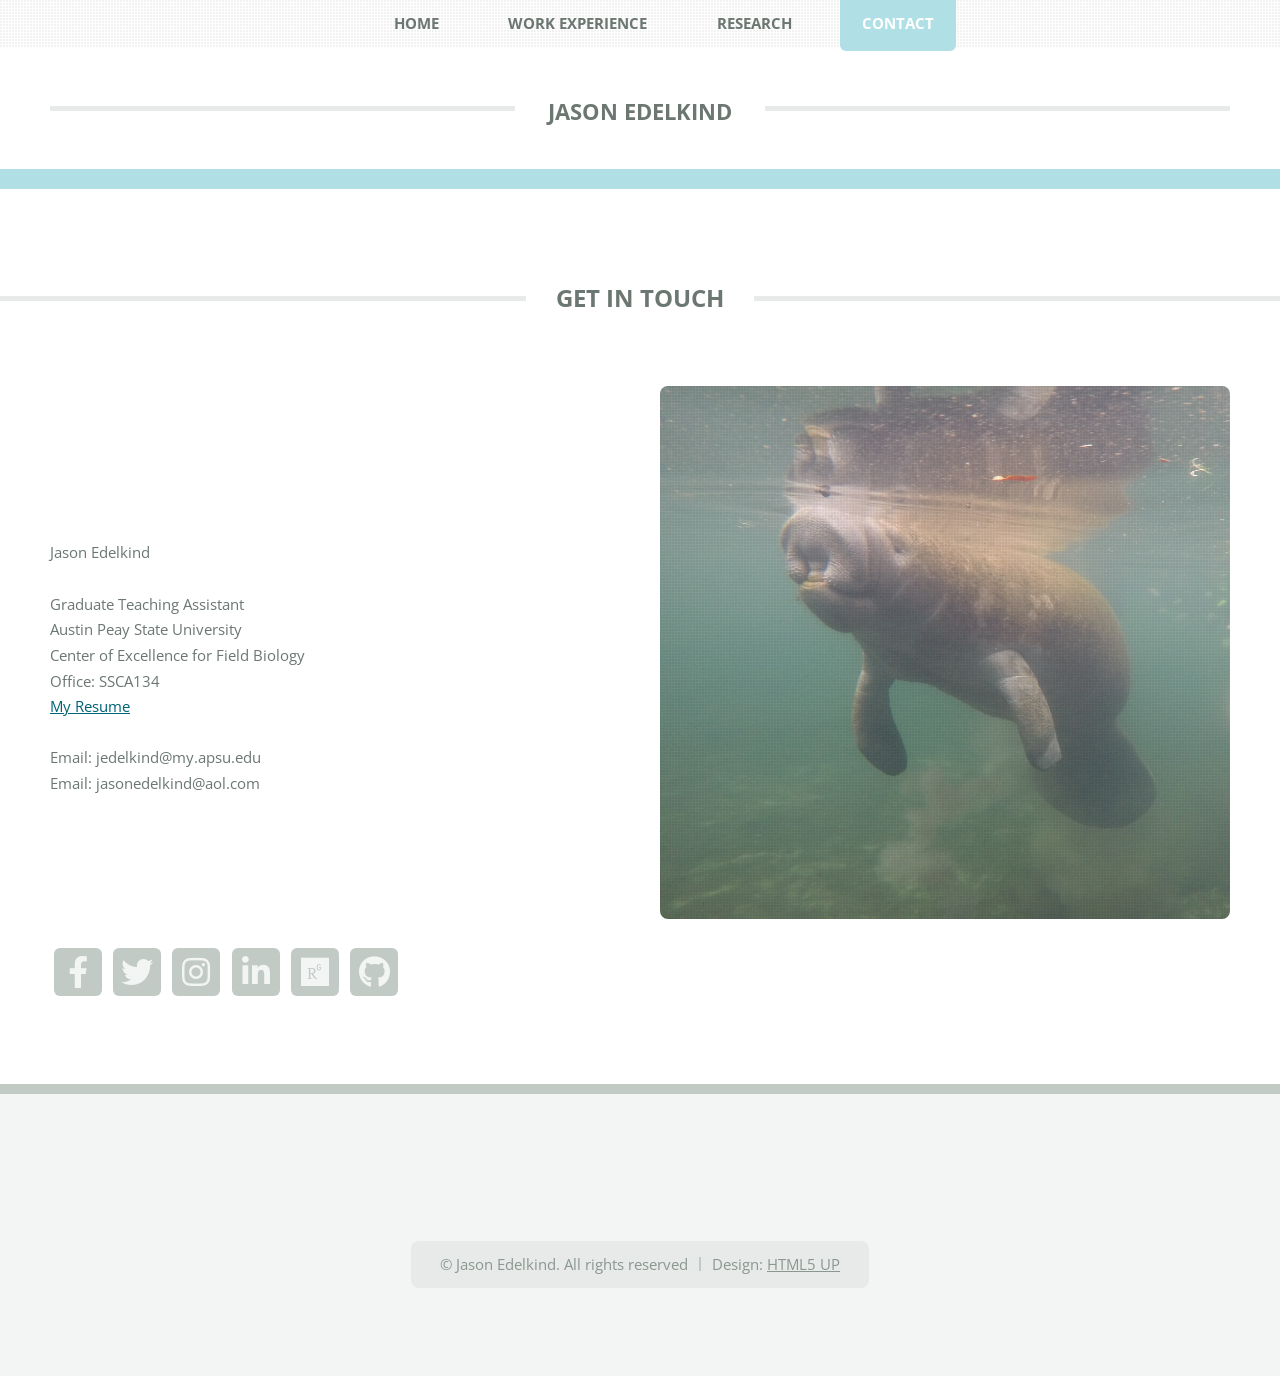
<file: Contact.html>
<!DOCTYPE HTML>
<!--
	TXT by HTML5 UP
	html5up.net | @ajlkn
	Free for personal and commercial use under the CCA 3.0 license (html5up.net/license)
-->
<html>
	<head>
		<title>Jason Edelkind</title>
		<meta charset="utf-8" />
		<meta name="viewport" content="width=device-width, initial-scale=1, user-scalable=no" />
		<link rel="stylesheet" href="assets/css/main.css" />
		<style>
     p.indent {
    text-indent: 40px;}   
</style>
	</head>
	<body class="is-preload">
		<div id="page-wrapper">

				<!-- Header -->
				<header id="header">
					<div class="logo container">
						<div>
							<h1><a href="index.html" id="logo">Jason Edelkind</a></h1>
						</div>
					</div>
				</header>

			<!-- Nav -->
				<nav id="nav">
					<ul>
						<li>
							
						</li>
						<!--<li><a href="left-sidebar.html">Left Sidebar</a></li>-->
						<!--<li><a href="right-sidebar.html">Right Sidebar</a></li>-->
						<li><a href="index.html">Home</a></li>
						<li><a href="Work.html">Work Experience</a></li>
						<li><a href="Research.html">Research</a></li>
						<li class="current"><a href="Contact.html">Contact</a></li>
					</ul>
				</nav>

									

									

									
										  

	  													
										  
	<!-- Contact -->
									

									<section id="main">
										<h2 class="major"><span>Get in touch</span></h2>
					<div class="container">
						<div class="row">
						

<div class="col-6 col-12-medium">
								<div class="content">

<br />
<br />
<br />
<br />
<br />
<br />


<section>
								Jason Edelkind <br /><br />

								Graduate Teaching Assistant <br />
								Austin Peay State University<br />
								Center of Excellence for Field Biology<br />
								Office: SSCA134 <br />
								<a href=https://docs.google.com/document/d/1YDIDqDU5kv_6MxCo1gTyn6TLSisd1xM1y8F5UROIJns/edit?usp=sharing>My Resume</a><br /><br />
								

								Email: jedelkind@my.apsu.edu<br />
								Email: jasonedelkind@aol.com<br />
				
												  
												</p>
											
											</section>

								</div>
							</div>
							
								<div class="col-6 col-12-medium imp-medium">
								<div class="sidebar">

									<!-- Content -->

										<article class="box page-content">



							<div class="col-6 col-12-medium imp-medium">
								<div class="sidebar">

									<!-- Sidebar -->

										<!-- Recent Posts -->
											<section>
						                  <a class="image featured"><img src="images/manatee.JPG"   alt=" picture of a manatee" /></a>

													</section>
													
									

								</div>
							</div>
							</div>
														</div>

							</div>

							</div>
							</article>
							<div class="container">
						<div class="row gtr-200">
							<div class="col-12">

								
								<!-- Contact -->
									<section>
										<ul class="contact">
											<li><a class="icon brands fa-facebook-f" href="https://www.facebook.com/jason.edelkind"><span class="label">Facebook</span></a></li>
											<li><a class="icon brands fa-twitter" href="https://twitter.com/JasonEdelkind"><span class="label">Twitter</span></a></li>
											<li><a class="icon brands fa-instagram" href="https://www.instagram.com/jason_e0606/"><span class="label">Instagram</span></a></li>
											<li><a class="icon brands fa-linkedin-in" href="https://www.linkedin.com/in/jason-e-342748276/"><span class="label">LinkedIn</span></a></li>
											<li><a class="icon brands fa-researchgate" href="https://www.researchgate.net/profile/Jason-Edelkind?ev=prf_overview&_tp=eyJjb250ZXh0Ijp7ImZpcnN0UGFnZSI6Il9kaXJlY3QiLCJwYWdlIjoicHJvZmlsZSIsInByZXZpb3VzUGFnZSI6InByb2ZpbGUiLCJwb3NpdGlvbiI6InBhZ2VIZWFkZXIifX0"><span class="label">ResearchGate</span></a></li>
											<li><a class="icon brands fa-github" href="https://github.com/JasonEdelkind/EdelkindThesis"><span class="label">Github</span></a></li>
										</ul>
									</section>

							</div>
						</div>
						</div>
							</div>
											<!-- Footer -->
				<footer id="footer">
					<div class="container">
						<div class="row gtr-200">
							<div class="col-12">

								
							

							</div>
						</div>

						<!-- Copyright -->
							<div id="copyright">
								<ul class="menu">
									<li>&copy; Jason Edelkind. All rights reserved</li><li>Design: <a href="http://html5up.net">HTML5 UP</a></li>
								</ul>
							</div>

					</div>
				</footer>

		</div>

		<!-- Scripts -->
			<script src="assets/js/jquery.min.js"></script>
			<script src="assets/js/jquery.dropotron.min.js"></script>
			<script src="assets/js/jquery.scrolly.min.js"></script>
			<script src="assets/js/browser.min.js"></script>
			<script src="assets/js/breakpoints.min.js"></script>
			<script src="assets/js/util.js"></script>
			<script src="assets/js/main.js"></script>

	</body>
</html>
</file>
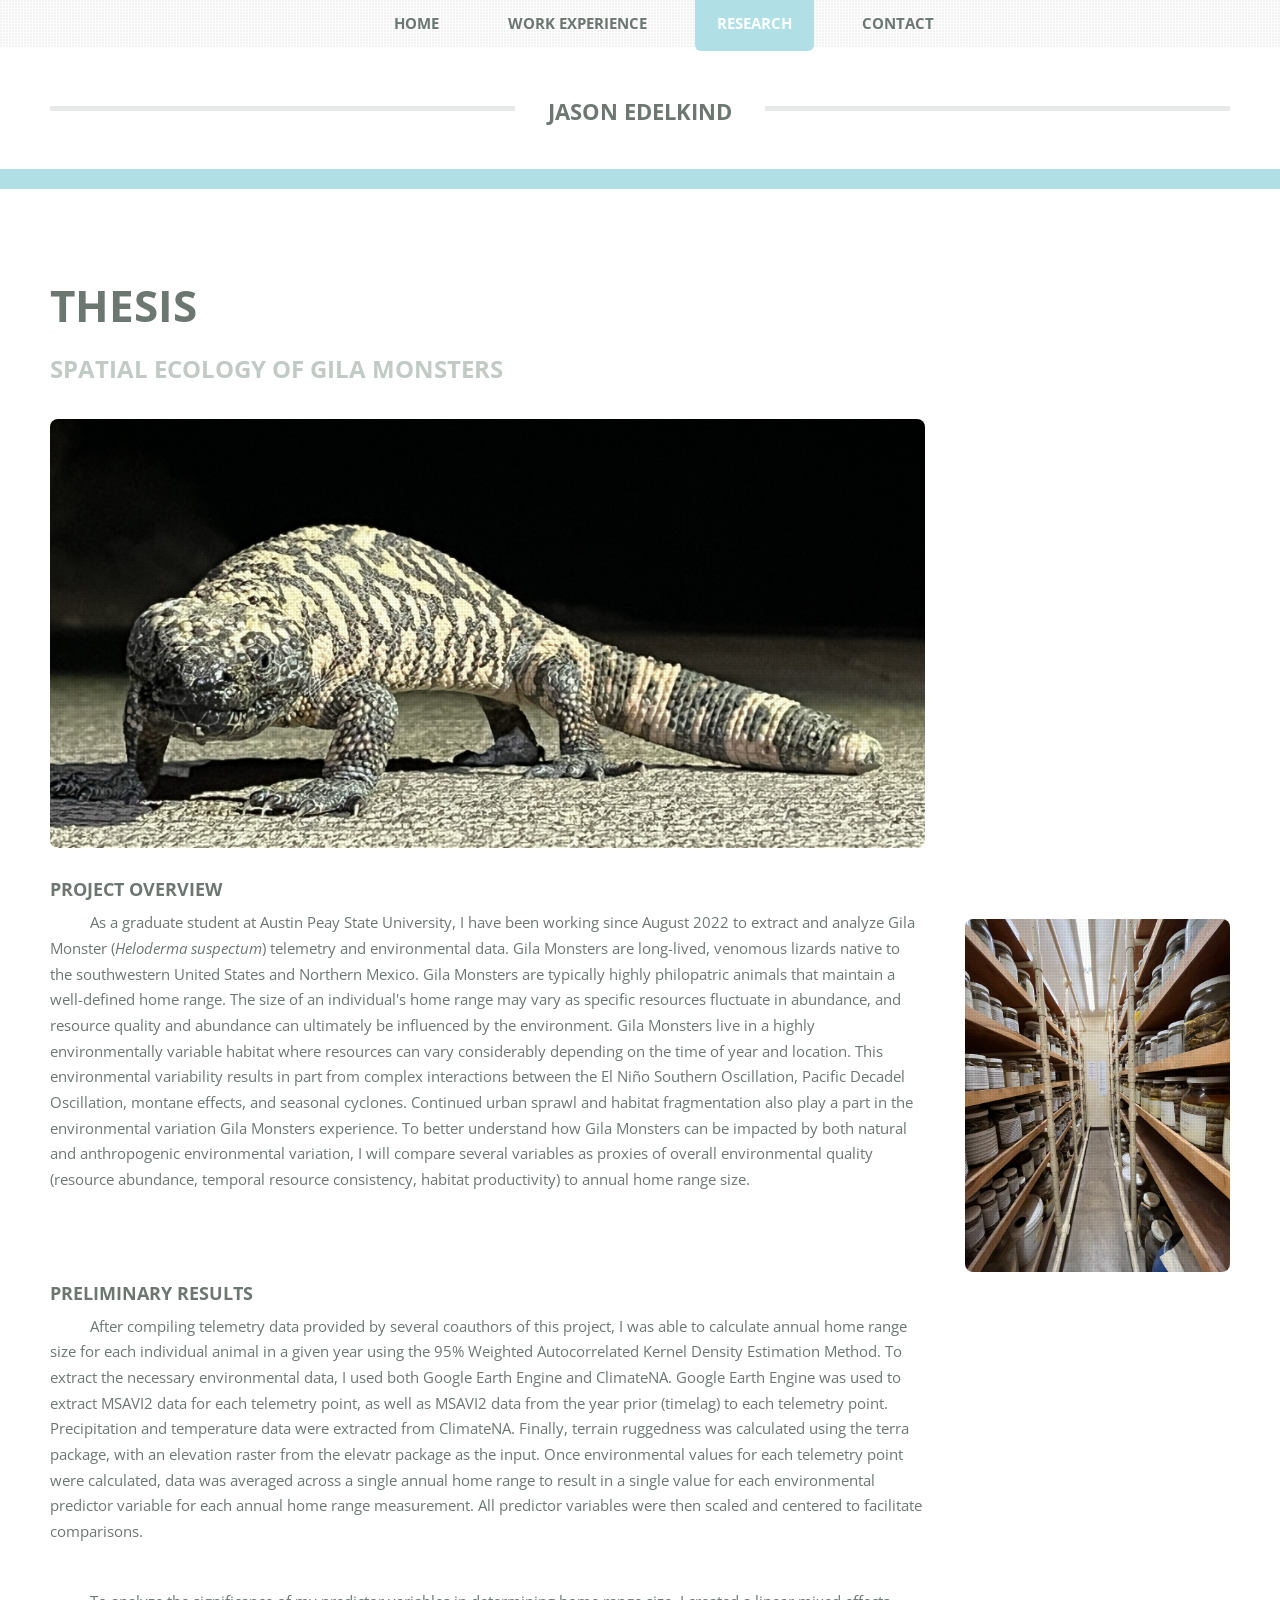
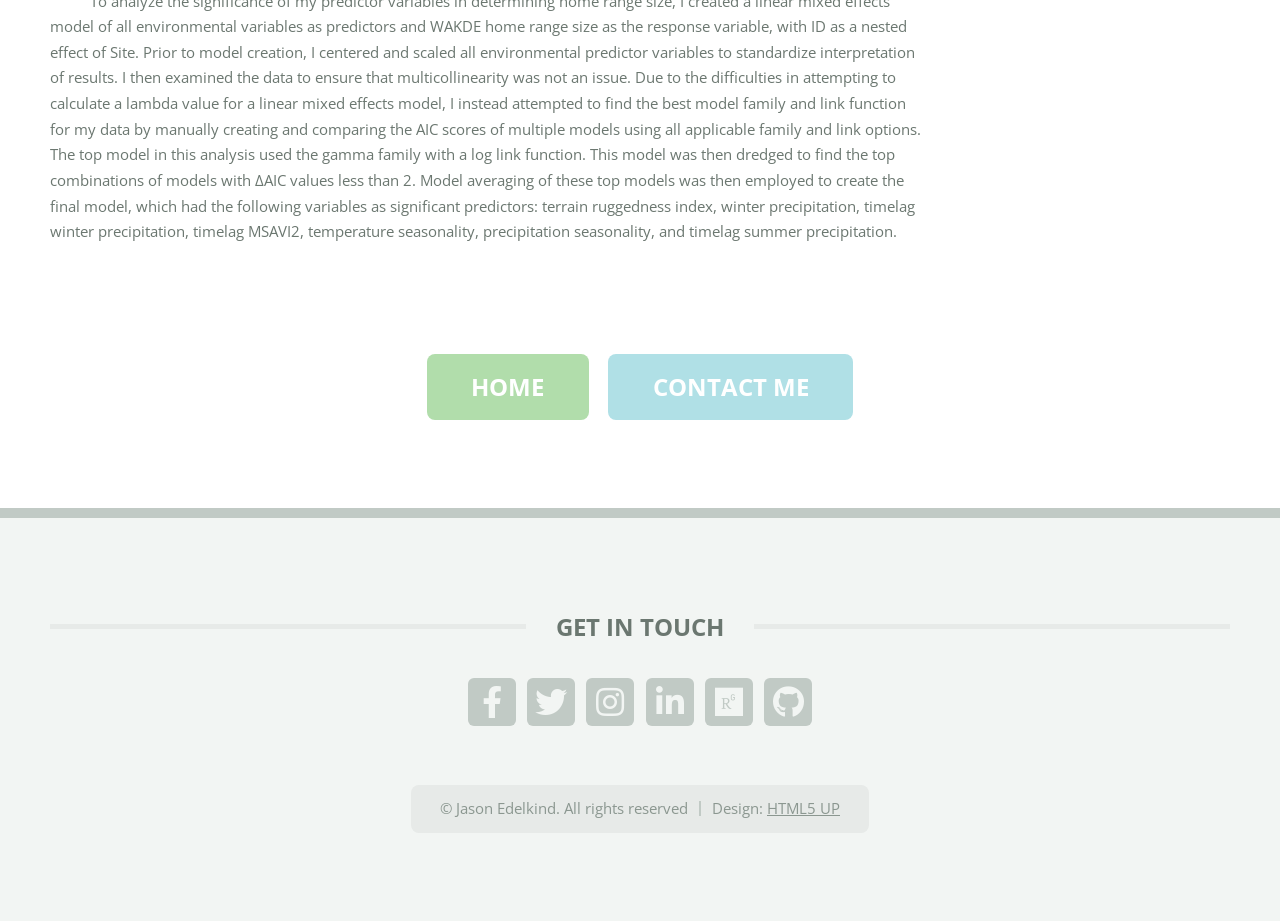
<file: Research.html>
<!DOCTYPE HTML>
<!--
	TXT by HTML5 UP
	html5up.net | @ajlkn
	Free for personal and commercial use under the CCA 3.0 license (html5up.net/license)
-->
<html>
	<head>
		<title>Jason Edelkind</title>
		<meta charset="utf-8" />
		<meta name="viewport" content="width=device-width, initial-scale=1, user-scalable=no" />
		<link rel="stylesheet" href="assets/css/main.css" />
		<style>
     p.indent {
    text-indent: 40px;}   
</style>
	</head>
	<body class="is-preload">
		<div id="page-wrapper">

				<!-- Header -->
				<header id="header">
					<div class="logo container">
						<div>
							<h1><a href="index.html" id="logo">Jason Edelkind</a></h1>
						</div>
					</div>
				</header>

			<!-- Nav -->
				<nav id="nav">
					<ul>
						<li>
							
						</li>
						<!--<li><a href="left-sidebar.html">Left Sidebar</a></li>-->
						<!--<li><a href="right-sidebar.html">Right Sidebar</a></li>-->
						<li><a href="index.html">Home</a></li>
						<li><a href="Work.html">Work Experience</a></li>
						<li class="current"><a href="Research.html">Research</a></li>
						<li><a href="Contact.html">Contact</a></li>
					</ul>
				</nav>


			<!-- Main -->
				<section id="main">
					<div class="container">
						<div class="row">
							<div class="col-9 col-12-medium">
								<div class="content">

									<!-- Content -->

										<article class="box page-content">

											<header>
												<h2>Thesis</h2>
												<p>Spatial Ecology of Gila Monsters</p>
												<ul class="meta">
												</ul>
											</header>

											<section>
												<span class="image featured"><img src="images/gila.JPEG" alt="a gila monster" /></span>
												<h3>Project Overview</h3>
												<p class="indent"> As a graduate student at Austin Peay State University, I have been working since August 2022 to extract and analyze Gila Monster (<i>Heloderma suspectum</i>) telemetry and environmental data. Gila Monsters are long-lived, venomous lizards native to the southwestern United States and Northern Mexico. Gila Monsters are typically highly philopatric animals that maintain a well-defined home range. The size of an individual's home range may vary as specific resources fluctuate in abundance, and resource quality and abundance can ultimately be influenced by the environment. Gila Monsters live in a highly environmentally variable habitat where resources can vary considerably depending on the time of year and location. This environmental variability results in part from complex interactions between the El Niño Southern Oscillation, Pacific Decadel Oscillation, montane effects, and seasonal cyclones. Continued urban sprawl and habitat fragmentation also play a part in the environmental variation Gila Monsters experience.  To better understand how Gila Monsters can be impacted by both natural and anthropogenic environmental variation, I will compare several variables as proxies of overall environmental quality (resource abundance, temporal resource consistency, habitat productivity) to annual home range size. 
   </p>
											</section>
											<section>
												<h3>Preliminary Results</h3>
												<p class="indent"> 
													After compiling telemetry data provided by several coauthors of this project, I was able to calculate annual home range size for each individual animal in a given year using the 95% Weighted Autocorrelated Kernel Density Estimation Method. To extract the necessary environmental data, I used both Google Earth Engine and ClimateNA. Google Earth Engine was used to extract MSAVI2 data for each telemetry point, as well as MSAVI2 data from the year prior (timelag) to each telemetry point. Precipitation and temperature data were extracted from ClimateNA. Finally, terrain ruggedness was calculated using the terra package, with an elevation raster from the elevatr package as the input. Once environmental values for each telemetry point were calculated, data was averaged across a single annual home range to result in a single value for each environmental predictor variable for each annual home range measurement. All predictor variables were then scaled and centered to facilitate comparisons.</p><p class="indent">      To analyze the significance of my predictor variables in determining home range size, I created a linear mixed effects model of all environmental variables as predictors and WAKDE home range size as the response variable, with ID as a nested effect of Site. Prior to model creation, I centered and scaled all environmental predictor variables to standardize interpretation of results. I then examined the data to ensure that multicollinearity was not an issue. Due to the difficulties in attempting to calculate a lambda value for a linear mixed effects model, I instead attempted to find the best model family and link function for my data by manually creating and comparing the AIC scores of multiple models using all applicable family and link options. The top model in this analysis used the gamma family with a log link function. This model was then dredged to find the top combinations of models with ΔAIC values less than 2. Model averaging of these top models was then employed to create the final model, which had the following variables as significant predictors: terrain ruggedness index, winter precipitation, timelag winter precipitation, timelag MSAVI2, temperature seasonality, precipitation seasonality, and timelag summer precipitation.
												</p>
											</section>

										</article>

								</div>
							</div>
							<div class="col-3 col-12-medium">
								<div class="sidebar">

									<!-- Sidebar -->

										<!-- Recent Posts -->
											<section>
													
														
										<!-- Something -->
											<section>
												<br /><br /><br /><br /><br /><br /><br /><br /><br /><br /><br /><br /><br /><br /><br /><br /><br /><br /><br /><br /><br /><br /><br /><br /><br />
												<a  class="image featured"><img src="images/museum.JPEG" alt="picture of the unviersity of arizona museum of preserved reptiles" /></a>
												
											</section>

										
								</div>
							</div>
							<div class="col-12">

							

												</div>
												<div class="col-12">
													<ul class="actions">
														<li><a href="index.html" class="button large">Home</a></li>
														<li><a href="Contact.html" class="button alt large">Contact Me</a></li>

													</ul>
												</div>
											</div>
										</div>
									</section>

							</div>
						</div>
					</div>
				</section>

			<!-- Footer -->
				<footer id="footer">
					<div class="container">
						<div class="row gtr-200">
							<div class="col-12">

								
								<!-- Contact -->
									<section>
										<h2 class="major"><span>Get in touch</span></h2>
										<ul class="contact">
											<li><a class="icon brands fa-facebook-f" href="https://www.facebook.com/jason.edelkind"><span class="label">Facebook</span></a></li>
											<li><a class="icon brands fa-twitter" href="https://twitter.com/JasonEdelkind"><span class="label">Twitter</span></a></li>
											<li><a class="icon brands fa-instagram" href="https://www.instagram.com/jason_e0606/"><span class="label">Instagram</span></a></li>
											<li><a class="icon brands fa-linkedin-in" href="https://www.linkedin.com/in/jason-e-342748276/"><span class="label">LinkedIn</span></a></li>
											<li><a class="icon brands fa-researchgate" href="https://www.researchgate.net/profile/Jason-Edelkind?ev=prf_overview&_tp=eyJjb250ZXh0Ijp7ImZpcnN0UGFnZSI6Il9kaXJlY3QiLCJwYWdlIjoicHJvZmlsZSIsInByZXZpb3VzUGFnZSI6InByb2ZpbGUiLCJwb3NpdGlvbiI6InBhZ2VIZWFkZXIifX0"><span class="label">ResearchGate</span></a></li>
											<li><a class="icon brands fa-github" href="https://github.com/JasonEdelkind/EdelkindThesis"><span class="label">Github</span></a></li>
										</ul>
									</section>

							</div>
						</div>

						<!-- Copyright -->
							<div id="copyright">
								<ul class="menu">
									<li>&copy; Jason Edelkind. All rights reserved</li><li>Design: <a href="http://html5up.net">HTML5 UP</a></li>
								</ul>
							</div>

					</div>
				</footer>

		</div>

		<!-- Scripts -->
			<script src="assets/js/jquery.min.js"></script>
			<script src="assets/js/jquery.dropotron.min.js"></script>
			<script src="assets/js/jquery.scrolly.min.js"></script>
			<script src="assets/js/browser.min.js"></script>
			<script src="assets/js/breakpoints.min.js"></script>
			<script src="assets/js/util.js"></script>
			<script src="assets/js/main.js"></script>

	</body>
</html>
</file>
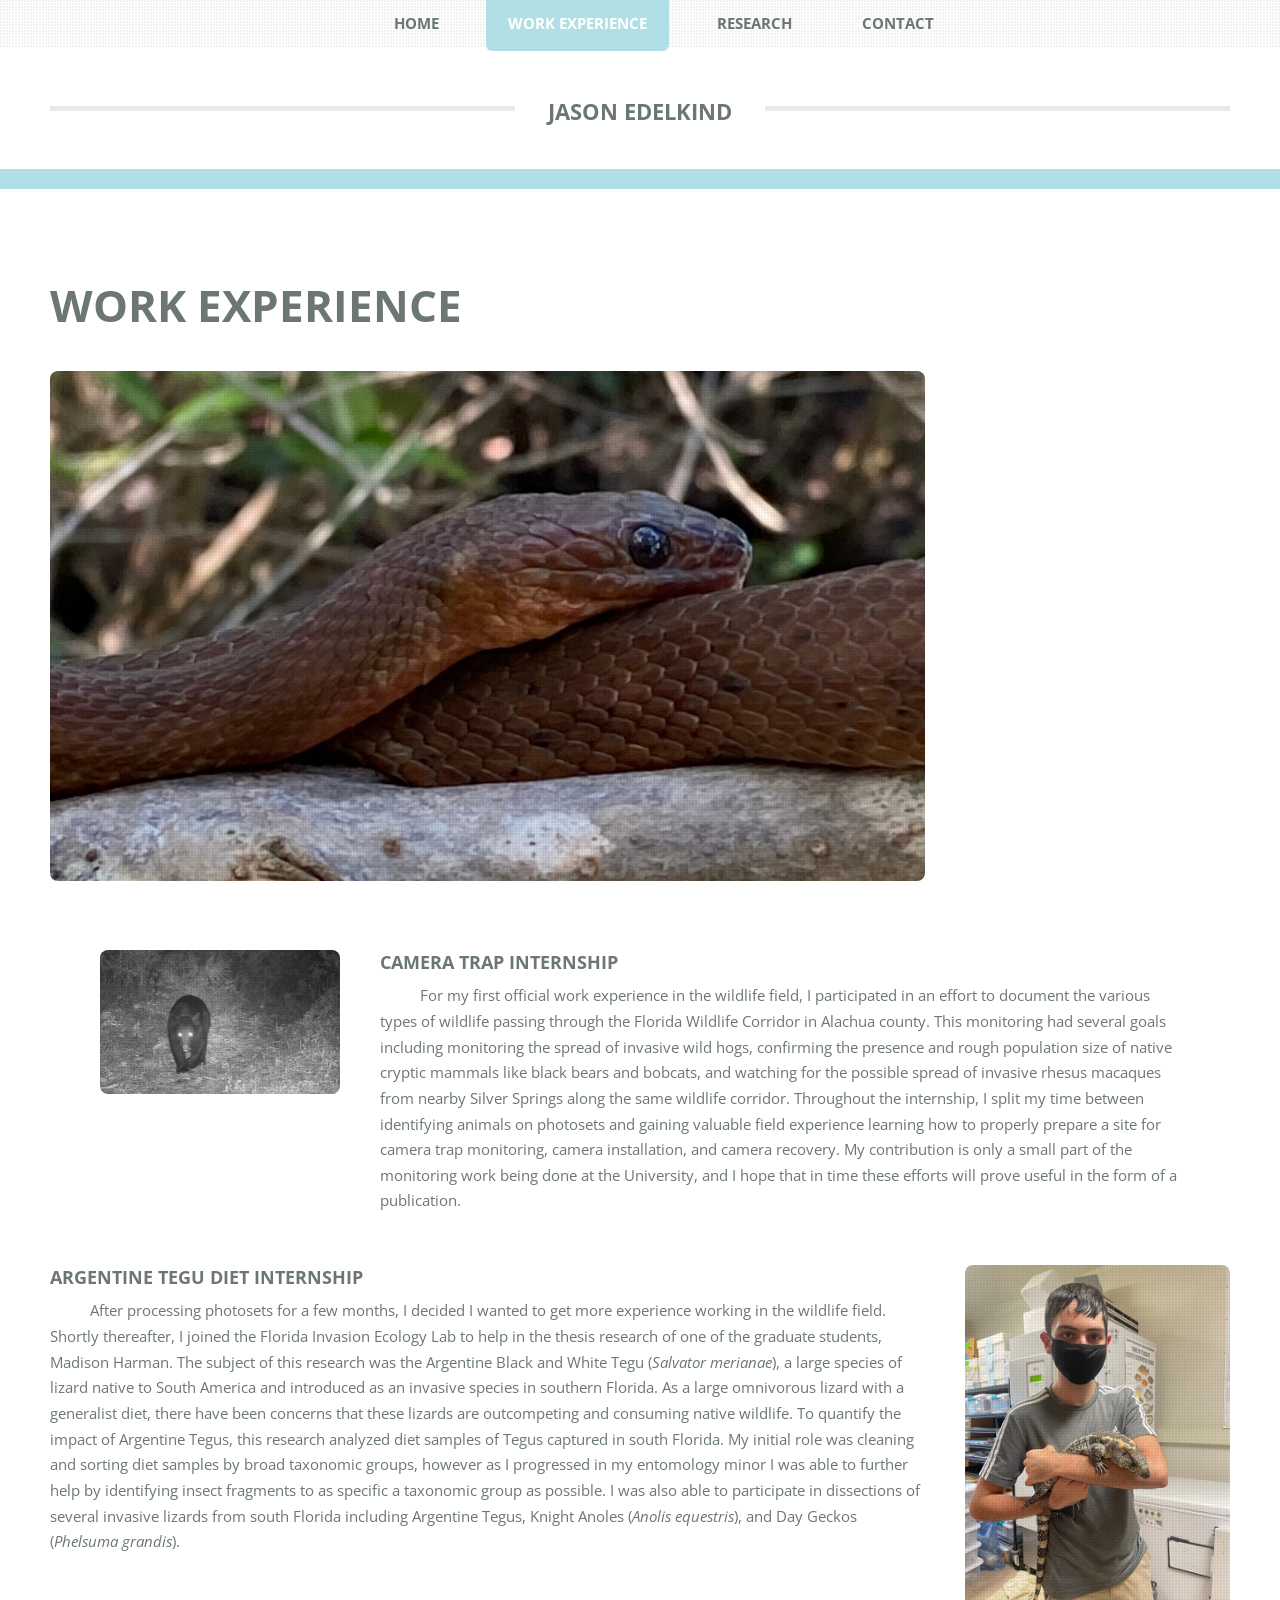
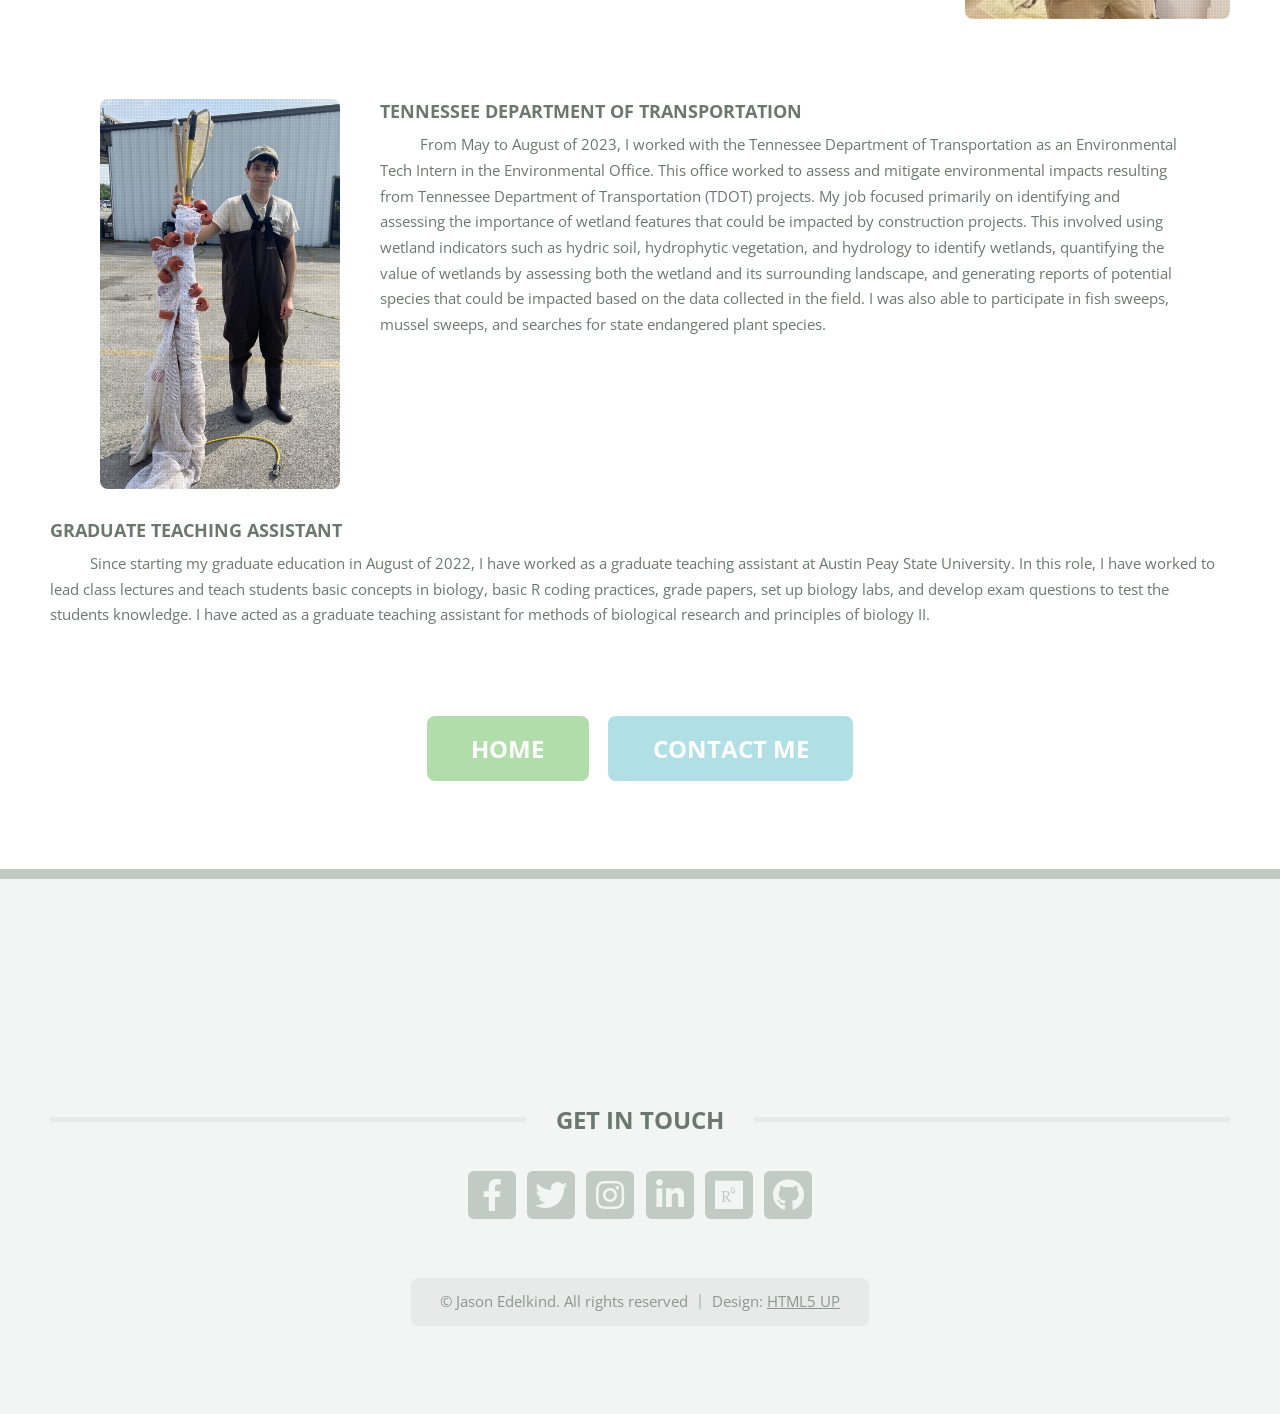
<file: Work.html>
<!DOCTYPE HTML>
<!--
	TXT by HTML5 UP
	html5up.net | @ajlkn
	Free for personal and commercial use under the CCA 3.0 license (html5up.net/license)
-->
<html>
	<head>
		<title>Jason Edelkind</title>
		<meta charset="utf-8" />
		<meta name="viewport" content="width=device-width, initial-scale=1, user-scalable=no" />
		<link rel="stylesheet" href="assets/css/main.css" />
		<style>
     p.indent {
    text-indent: 40px;}   
</style>
	</head>
	<body class="is-preload">
		<div id="page-wrapper">

				<!-- Header -->
				<header id="header">
					<div class="logo container">
						<div>
							<h1><a href="index.html" id="logo">Jason Edelkind</a></h1>
						</div>
					</div>
				</header>

			<!-- Nav -->
				<nav id="nav">
					<ul>
						<li>
							
						</li>
						<!--<li><a href="left-sidebar.html">Left Sidebar</a></li>-->
						<!--<li><a href="right-sidebar.html">Right Sidebar</a></li>-->
						<li><a href="index.html">Home</a></li>
						<li class="current"><a href="Work.html">Work Experience</a></li>
						<li><a href="Research.html">Research</a></li>
						<li><a href="Contact.html">Contact</a></li>
					</ul>
				</nav>

			<!-- Main -->
				<section id="main">
					<div class="container">
						<div class="row">
							<div class="col-9 col-12-medium">
								<div class="content">
								  
								  

									<!-- Content -->

										<article class="box page-content">

											<header>
												<h2>Work Experience</h2>
												
											</header>

											<section>
												<span class="image featured"><img src="images/snake3.jpg" alt="picture of a mangrove snake" /></span>
												
											</section>
</div>
</div>




	
							
				<!-- Main -->
				<section>
					<div class="container">
						<div class="row">
							<div class="col-3 col-12-medium">
								<div class="sidebar">

									<!-- Content -->

										<article class="box page-content">



							<div class="col-3 col-12-medium">
								<div class="sidebar">

									<!-- Sidebar -->

										<!-- Recent Posts -->
											<section>
						                  <a  class="image featured"><img src="images/cameratrap.png" alt="picture of a black bear on a camera trap" /></a>

													</section>
													
									

								</div>
							</div>
							</div>
							</div>

<div class="col-9 col-12-medium imp-medium">
								<div class="content">
											
<section>
												<h3>Camera Trap Internship</h3>
													<p class="indent">
												  For my first official work experience in the wildlife field, I participated in an effort to document the various types of wildlife passing through the Florida Wildlife Corridor in Alachua county. This monitoring had several goals including monitoring the spread of invasive wild hogs, confirming the presence and rough population size of native cryptic mammals like black bears and bobcats, and watching for the possible spread of invasive rhesus macaques from nearby Silver Springs along the same wildlife corridor. Throughout the internship, I split my time between identifying animals on photosets and gaining valuable field experience learning how to properly prepare a site for camera trap monitoring, camera installation, and camera recovery. My contribution is only a small part of the monitoring work being done at the University, and I hope that in time these efforts will prove useful in the form of a publication. 
												  
												</p>
											
											</section>

								</div>
							</div>
							
							
							
							
							</div>
							</div>
							</div>
							</div>

					<br />
					<br />
									<!-- Main -->
				<section>
					<div class="container">
						<div class="row">
						

<div class="col-9 col-12-medium">
								<div class="content">
											
<section>
												<h3>Argentine Tegu Diet Internship</h3>
													<p class="indent">
												  	After processing photosets for a few months, I decided I wanted to get more experience working in the wildlife field. Shortly thereafter, I joined the Florida Invasion Ecology Lab to help in the thesis research of one of the graduate students, Madison Harman. The subject of this research was the Argentine Black and White Tegu (<i>Salvator merianae</i>), a large species of lizard native to South America and introduced as an invasive species in southern Florida. As a large omnivorous lizard with a generalist diet, there have been concerns that these lizards are outcompeting and consuming native wildlife. To quantify the impact of Argentine Tegus, this research analyzed diet samples of Tegus captured in south Florida. My initial role was cleaning and sorting diet samples by broad taxonomic groups, however as I progressed in my entomology minor I was able to further help by identifying insect fragments to as specific a taxonomic group as possible. I was also able to participate in dissections of several invasive lizards from south Florida including Argentine Tegus, Knight Anoles (<i>Anolis equestris</i>), and Day Geckos (<i>Phelsuma grandis</i>).
				
												  
												</p>
											
											</section>

								</div>
							</div>
							
								<div class="col-3 col-12-medium">
								<div class="sidebar">

									<!-- Content -->

										<article class="box page-content">



							<div class="col-3 col-12-medium">
								<div class="sidebar">

									<!-- Sidebar -->

										<!-- Recent Posts -->
											<section>
						                  <a class="image featured"><img src="images/tegu.JPG" alt="picture of me holding Myrtle, the lab mascot and pet" /></a>

													</section>
													
									

								</div>
							</div>
							</div>
														</div>

							</div>
							
							<br />
							<br />
							
							
							
							
							
							
							
							
							
							
							
							
							
							
										
															<!-- Main -->
				<section>
					<div class="container">
						<div class="row">
							<div class="col-3 col-12-medium">
								<div class="sidebar">

									<!-- Content -->

										<article class="box page-content">



							<div class="col-3 col-12-medium">
								<div class="sidebar">

									<!-- Sidebar -->

										<!-- Recent Posts -->
											<section>
						                  <a  class="image featured"><img src="images/TDOT.jpg" alt="picture of me holding a seine net and electroshock poles for a TDOT fish sweep" /></a>

													</section>
													
									

								</div>
							</div>
							</div>
							</div>

<div class="col-9 col-12-medium imp-medium">
								<div class="content">
											
<section>
												<h3>Tennessee Department of Transportation</h3>
													<p class="indent">
												  From May to August of 2023, I worked with the Tennessee Department of Transportation as an Environmental Tech Intern in the Environmental Office. This office worked to assess and mitigate environmental impacts resulting from Tennessee Department of Transportation (TDOT) projects. My job focused primarily on identifying and assessing the importance of wetland features that could be impacted by construction projects. This involved using wetland indicators such as hydric soil, hydrophytic vegetation, and hydrology to identify wetlands, quantifying the value of wetlands by assessing both the wetland and its surrounding landscape, and generating reports of potential species that could be impacted based on the data collected in the field. I was also able to participate in fish sweeps, mussel sweeps, and searches for state endangered plant species.
												  
												</p>
											
											</section>

								</div>
							</div>
							
							
							
							
							</div>
							</div>
							
							
							
							
<div class="col-9 col-12-medium">
								<div class="content">
											
<section>
												<h3>Graduate Teaching Assistant</h3>
													<p class="indent">Since starting my graduate education in August of 2022, I have worked as a graduate teaching assistant at Austin Peay State University. In this role, I have worked to lead class lectures and teach students basic concepts in biology, basic R coding practices, grade papers, set up biology labs, and develop exam questions to test the students knowledge. I have acted as a graduate teaching assistant for methods of biological research and principles of biology II.
												</p>
											
											</section>							
			
											<p class="indent"> 
									</section>

									</article>
							<div class="col-12">
													<ul class="actions">
														<li><a href="index.html" class="button large">Home</a></li>
														<li><a href="Contact.html" class="button alt large">Contact Me</a></li>

													</ul>
												</div>
							</div>
							</div>

					<br />
					<br />
							
							
							
							</div>
							</div>

							
								  
			
								
							
				
													
												
											</div>
										</div>
									</section>

							</div>
						</div>
					</div>
																	</section>

				


			<!-- Footer -->
				<footer id="footer">
					<div class="container">
						<div class="row gtr-200">
							<div class="col-12">

							
							</div>
							<div class="col-12">

								<!-- Contact -->
									<section>
										<h2 class="major"><span>Get in touch</span></h2>
										<ul class="contact">
											<li><a class="icon brands fa-facebook-f" href="https://www.facebook.com/jason.edelkind"><span class="label">Facebook</span></a></li>
											<li><a class="icon brands fa-twitter" href="https://twitter.com/JasonEdelkind"><span class="label">Twitter</span></a></li>
											<li><a class="icon brands fa-instagram" href="https://www.instagram.com/jason_e0606/"><span class="label">Instagram</span></a></li>
											<li><a class="icon brands fa-linkedin-in" href="https://www.linkedin.com/in/jason-e-342748276/"><span class="label">LinkedIn</span></a></li>
											<li><a class="icon brands fa-researchgate" href="https://www.researchgate.net/profile/Jason-Edelkind?ev=prf_overview&_tp=eyJjb250ZXh0Ijp7ImZpcnN0UGFnZSI6Il9kaXJlY3QiLCJwYWdlIjoicHJvZmlsZSIsInByZXZpb3VzUGFnZSI6InByb2ZpbGUiLCJwb3NpdGlvbiI6InBhZ2VIZWFkZXIifX0"><span class="label">ResearchGate</span></a></li>
											<li><a class="icon brands fa-github" href="https://github.com/JasonEdelkind/EdelkindThesis"><span class="label">Github</span></a></li>
										</ul>
									</section>

							</div>
						</div>

						<!-- Copyright -->
							<div id="copyright">
								<ul class="menu">
									<li>&copy; Jason Edelkind. All rights reserved</li><li>Design: <a href="http://html5up.net">HTML5 UP</a></li>
								</ul>
							</div>

					</div>
				</footer>

		</div>

		<!-- Scripts -->
			<script src="assets/js/jquery.min.js"></script>
			<script src="assets/js/jquery.dropotron.min.js"></script>
			<script src="assets/js/jquery.scrolly.min.js"></script>
			<script src="assets/js/browser.min.js"></script>
			<script src="assets/js/breakpoints.min.js"></script>
			<script src="assets/js/util.js"></script>
			<script src="assets/js/main.js"></script>

	</body>
</html>
</file>
<file: assets/css/main.css>
@import url("fontawesome-all.min.css");
@import url("https://fonts.googleapis.com/css?family=Open+Sans:400,400italic,700,700italic|Open+Sans+Condensed:700");

/*
	Jason Edelkind
	html5up.net | @ajlkn
	Free for personal and commercial use under the CCA 3.0 license (html5up.net/license)
*/

html, body, div, span, applet, object,
iframe, h1, h2, h3, h4, h5, h6, p, blockquote,
pre, a, abbr, acronym, address, big, cite,
code, del, dfn, em, img, ins, kbd, q, s, samp,
small, strike, strong, sub, sup, tt, var, b,
u, i, center, dl, dt, dd, ol, ul, li, fieldset,
form, label, legend, table, caption, tbody,
tfoot, thead, tr, th, td, article, aside,
canvas, details, embed, figure, figcaption,
footer, header, hgroup, menu, nav, output, ruby,
section, summary, time, mark, audio, video {
	margin: 0;
	padding: 0;
	border: 0;
	font-size: 100%;
	font: inherit;
	vertical-align: baseline;}

article, aside, details, figcaption, figure,
footer, header, hgroup, menu, nav, section {
	display: block;}

body {
	line-height: 1;
}

ol, ul {
	list-style: none;
}

blockquote, q {
	quotes: none;
}

	blockquote:before, blockquote:after, q:before, q:after {
		content: '';
		content: none;
	}

table {
	border-collapse: collapse;
	border-spacing: 0;
}

body {
	-webkit-text-size-adjust: none;
}

mark {
	background-color: transparent;
	color: inherit;
}

input::-moz-focus-inner {
	border: 0;
	padding: 0;
}

input, select, textarea {
	-moz-appearance: none;
	-webkit-appearance: none;
	-ms-appearance: none;
	appearance: none;
}

/* Basic */

	html {
		box-sizing: border-box;
	}

	*, *:before, *:after {
		box-sizing: inherit;
	}

	body {
		background: #f2f5f3;
	}

		body.is-preload *, body.is-preload *:before, body.is-preload *:after {
			-moz-animation: none !important;
			-webkit-animation: none !important;
			-ms-animation: none !important;
			animation: none !important;
			-moz-transition: none !important;
			-webkit-transition: none !important;
			-ms-transition: none !important;
			transition: none !important;
		}

	body, input, textarea, select {
		font-family: 'Open Sans', sans-serif;
		font-weight: 400;
		color: #6b7770;
		font-size: 13pt;
		line-height: 2em;
	}

	h1, h2, h3, h4, h5, h6 {
		font-family: 'Open Sans Condensed', sans-serif;
		font-weight: 700;
		text-transform: uppercase;
		color: #6b7770;
		margin: 0 0 0.5em 0;
		line-height: 1.3;
	}

	h1 a, h2 a, h3 a, h4 a, h5 a, h6 a {
		text-decoration: none;
		color: inherit;
	}

	h2 {
		font-size: 1.65em;
	}

		h2.major {
			position: relative;
			border-top: solid 5px #e7eae8;
			font-size: 1.65em;
			text-align: center;
			margin: 0 0 3em 0;
			top: 0.775em;
		}

			h2.major span {
				background: #fff;
				position: relative;
				display: inline-block;
				top: -0.775em;
				padding: 0 1.25em 0 1.25em;
			}

	h3, h4 {
		font-size: 1.25em;
	}

	a {
		color: #006376;
		text-decoration: underline;
	}

		a:hover {
			text-decoration: none;
		}

	b, strong {
		font-weight: 700;
		color: #6b7770;
	}

	i, em {
		font-style: italic;
	}

	br.clear {
		clear: both;
	}

	sub {
		position: relative;
		top: 0.5em;
		font-size: 0.8em;
	}

	sup {
		position: relative;
		top: -0.5em;
		font-size: 0.8em;
	}

	hr {
		border: 0;
		border-top: solid 2px #E7EAE8;
		margin: 0 0 3em 0;
	}

	blockquote {
		border-left: solid 5px #E7EAE8;
		padding: 1em 0 1em 1.5em;
		font-style: italic;
	}

	p, ul, ol, dl, table {
		margin-bottom: 3em;
	}

/* Section/Article */

	section, article {
		margin-bottom: 6em;
	}

		section > :last-child, section:last-child, article > :last-child, article:last-child {
			margin-bottom: 0;
		}

	header > p {
		display: block;
		font-family: 'Open Sans Condensed', sans-serif;
		font-weight: 700;
		text-transform: uppercase;
		color: #c1cac5;
	}

/* Container */

	.container {
		margin: 0 auto;
		max-width: 100%;
		width: 64em;
	}

		@media screen and (max-width: 1680px) {

			.container {
				width: 75em;
			}

		}

		@media screen and (max-width: 1280px) {

			.container {
				width: calc(100% - 100px);
			}

		}

		@media screen and (max-width: 980px) {

			.container {
				width: calc(100% - 100px);
			}

		}

		@media screen and (max-width: 736px) {

			.container {
				width: calc(100% - 40px);
			}

		}

		@media screen and (max-width: 360px) {

			.container {
				width: calc(100% - 30px);
			}

		}

/* Row */

	.row {
		display: flex;
		flex-wrap: wrap;
		box-sizing: border-box;
		align-items: stretch;
	}

		.row > * {
			box-sizing: border-box;
		}

		.row.gtr-uniform > * > :last-child {
			margin-bottom: 0;
		}

		.row.aln-left {
			justify-content: flex-start;
		}

		.row.aln-center {
			justify-content: center;
		}

		.row.aln-right {
			justify-content: flex-end;
		}

		.row.aln-top {
			align-items: flex-start;
		}

		.row.aln-middle {
			align-items: center;
		}

		.row.aln-bottom {
			align-items: flex-end;
		}

		.row > .imp {
			order: -1;
		}

		.row > .col-1 {
			width: 8.33333%;
		}

		.row > .off-1 {
			margin-left: 8.33333%;
		}

		.row > .col-2 {
			width: 16.66667%;
		}

		.row > .off-2 {
			margin-left: 16.66667%;
		}

		.row > .col-3 {
			width: 25%;
		}

		.row > .off-3 {
			margin-left: 25%;
		}

		.row > .col-4 {
			width: 33.33333%;
		}

		.row > .off-4 {
			margin-left: 33.33333%;
		}

		.row > .col-5 {
			width: 41.66667%;
		}

		.row > .off-5 {
			margin-left: 41.66667%;
		}

		.row > .col-6 {
			width: 50%;
		}

		.row > .off-6 {
			margin-left: 50%;
		}

		.row > .col-7 {
			width: 58.33333%;
		}

		.row > .off-7 {
			margin-left: 58.33333%;
		}

		.row > .col-8 {
			width: 66.66667%;
		}

		.row > .off-8 {
			margin-left: 66.66667%;
		}

		.row > .col-9 {
			width: 75%;
		}

		.row > .off-9 {
			margin-left: 75%;
		}

		.row > .col-10 {
			width: 83.33333%;
		}

		.row > .off-10 {
			margin-left: 83.33333%;
		}

		.row > .col-11 {
			width: 91.66667%;
		}

		.row > .off-11 {
			margin-left: 91.66667%;
		}

		.row > .col-12 {
			width: 100%;
		}

		.row > .off-12 {
			margin-left: 100%;
		}

		.row.gtr-0 {
			margin-top: 0px;
			margin-left: 0px;
		}

			.row.gtr-0 > * {
				padding: 0px 0 0 0px;
			}

			.row.gtr-0.gtr-uniform {
				margin-top: 0px;
			}

				.row.gtr-0.gtr-uniform > * {
					padding-top: 0px;
				}

		.row.gtr-25 {
			margin-top: -12.5px;
			margin-left: -12.5px;
		}

			.row.gtr-25 > * {
				padding: 12.5px 0 0 12.5px;
			}

			.row.gtr-25.gtr-uniform {
				margin-top: -12.5px;
			}

				.row.gtr-25.gtr-uniform > * {
					padding-top: 12.5px;
				}

		.row.gtr-50 {
			margin-top: -25px;
			margin-left: -25px;
		}

			.row.gtr-50 > * {
				padding: 25px 0 0 25px;
			}

			.row.gtr-50.gtr-uniform {
				margin-top: -25px;
			}

				.row.gtr-50.gtr-uniform > * {
					padding-top: 25px;
				}

		.row {
			margin-top: -50px;
			margin-left: -50px;
		}

			.row > * {
				padding: 50px 0 0 50px;
			}

			.row.gtr-uniform {
				margin-top: -50px;
			}

				.row.gtr-uniform > * {
					padding-top: 50px;
				}

		.row.gtr-150 {
			margin-top: -75px;
			margin-left: -75px;
		}

			.row.gtr-150 > * {
				padding: 75px 0 0 75px;
			}

			.row.gtr-150.gtr-uniform {
				margin-top: -75px;
			}

				.row.gtr-150.gtr-uniform > * {
					padding-top: 75px;
				}

		.row.gtr-200 {
			margin-top: -100px;
			margin-left: -100px;
		}

			.row.gtr-200 > * {
				padding: 100px 0 0 100px;
			}

			.row.gtr-200.gtr-uniform {
				margin-top: -100px;
			}

				.row.gtr-200.gtr-uniform > * {
					padding-top: 100px;
				}

		@media screen and (max-width: 1680px) {

			.row {
				display: flex;
				flex-wrap: wrap;
				box-sizing: border-box;
				align-items: stretch;
			}

				.row > * {
					box-sizing: border-box;
				}

				.row.gtr-uniform > * > :last-child {
					margin-bottom: 0;
				}

				.row.aln-left {
					justify-content: flex-start;
				}

				.row.aln-center {
					justify-content: center;
				}

				.row.aln-right {
					justify-content: flex-end;
				}

				.row.aln-top {
					align-items: flex-start;
				}

				.row.aln-middle {
					align-items: center;
				}

				.row.aln-bottom {
					align-items: flex-end;
				}

				.row > .imp-xlarge {
					order: -1;
				}

				.row > .col-1-xlarge {
					width: 8.33333%;
				}

				.row > .off-1-xlarge {
					margin-left: 8.33333%;
				}

				.row > .col-2-xlarge {
					width: 16.66667%;
				}

				.row > .off-2-xlarge {
					margin-left: 16.66667%;
				}

				.row > .col-3-xlarge {
					width: 25%;
				}

				.row > .off-3-xlarge {
					margin-left: 25%;
				}

				.row > .col-4-xlarge {
					width: 33.33333%;
				}

				.row > .off-4-xlarge {
					margin-left: 33.33333%;
				}

				.row > .col-5-xlarge {
					width: 41.66667%;
				}

				.row > .off-5-xlarge {
					margin-left: 41.66667%;
				}

				.row > .col-6-xlarge {
					width: 50%;
				}

				.row > .off-6-xlarge {
					margin-left: 50%;
				}

				.row > .col-7-xlarge {
					width: 58.33333%;
				}

				.row > .off-7-xlarge {
					margin-left: 58.33333%;
				}

				.row > .col-8-xlarge {
					width: 66.66667%;
				}

				.row > .off-8-xlarge {
					margin-left: 66.66667%;
				}

				.row > .col-9-xlarge {
					width: 75%;
				}

				.row > .off-9-xlarge {
					margin-left: 75%;
				}

				.row > .col-10-xlarge {
					width: 83.33333%;
				}

				.row > .off-10-xlarge {
					margin-left: 83.33333%;
				}

				.row > .col-11-xlarge {
					width: 91.66667%;
				}

				.row > .off-11-xlarge {
					margin-left: 91.66667%;
				}

				.row > .col-12-xlarge {
					width: 100%;
				}

				.row > .off-12-xlarge {
					margin-left: 100%;
				}

				.row.gtr-0 {
					margin-top: 0px;
					margin-left: 0px;
				}

					.row.gtr-0 > * {
						padding: 0px 0 0 0px;
					}

					.row.gtr-0.gtr-uniform {
						margin-top: 0px;
					}

						.row.gtr-0.gtr-uniform > * {
							padding-top: 0px;
						}

				.row.gtr-25 {
					margin-top: -12.5px;
					margin-left: -12.5px;
				}

					.row.gtr-25 > * {
						padding: 12.5px 0 0 12.5px;
					}

					.row.gtr-25.gtr-uniform {
						margin-top: -12.5px;
					}

						.row.gtr-25.gtr-uniform > * {
							padding-top: 12.5px;
						}

				.row.gtr-50 {
					margin-top: -25px;
					margin-left: -25px;
				}

					.row.gtr-50 > * {
						padding: 25px 0 0 25px;
					}

					.row.gtr-50.gtr-uniform {
						margin-top: -25px;
					}

						.row.gtr-50.gtr-uniform > * {
							padding-top: 25px;
						}

				.row {
					margin-top: -50px;
					margin-left: -50px;
				}

					.row > * {
						padding: 50px 0 0 50px;
					}

					.row.gtr-uniform {
						margin-top: -50px;
					}

						.row.gtr-uniform > * {
							padding-top: 50px;
						}

				.row.gtr-150 {
					margin-top: -75px;
					margin-left: -75px;
				}

					.row.gtr-150 > * {
						padding: 75px 0 0 75px;
					}

					.row.gtr-150.gtr-uniform {
						margin-top: -75px;
					}

						.row.gtr-150.gtr-uniform > * {
							padding-top: 75px;
						}

				.row.gtr-200 {
					margin-top: -100px;
					margin-left: -100px;
				}

					.row.gtr-200 > * {
						padding: 100px 0 0 100px;
					}

					.row.gtr-200.gtr-uniform {
						margin-top: -100px;
					}

						.row.gtr-200.gtr-uniform > * {
							padding-top: 100px;
						}

		}

		@media screen and (max-width: 1280px) {

			.row {
				display: flex;
				flex-wrap: wrap;
				box-sizing: border-box;
				align-items: stretch;
			}

				.row > * {
					box-sizing: border-box;
				}

				.row.gtr-uniform > * > :last-child {
					margin-bottom: 0;
				}

				.row.aln-left {
					justify-content: flex-start;
				}

				.row.aln-center {
					justify-content: center;
				}

				.row.aln-right {
					justify-content: flex-end;
				}

				.row.aln-top {
					align-items: flex-start;
				}

				.row.aln-middle {
					align-items: center;
				}

				.row.aln-bottom {
					align-items: flex-end;
				}

				.row > .imp-large {
					order: -1;
				}

				.row > .col-1-large {
					width: 8.33333%;
				}

				.row > .off-1-large {
					margin-left: 8.33333%;
				}

				.row > .col-2-large {
					width: 16.66667%;
				}

				.row > .off-2-large {
					margin-left: 16.66667%;
				}

				.row > .col-3-large {
					width: 25%;
				}

				.row > .off-3-large {
					margin-left: 25%;
				}

				.row > .col-4-large {
					width: 33.33333%;
				}

				.row > .off-4-large {
					margin-left: 33.33333%;
				}

				.row > .col-5-large {
					width: 41.66667%;
				}

				.row > .off-5-large {
					margin-left: 41.66667%;
				}

				.row > .col-6-large {
					width: 50%;
				}

				.row > .off-6-large {
					margin-left: 50%;
				}

				.row > .col-7-large {
					width: 58.33333%;
				}

				.row > .off-7-large {
					margin-left: 58.33333%;
				}

				.row > .col-8-large {
					width: 66.66667%;
				}

				.row > .off-8-large {
					margin-left: 66.66667%;
				}

				.row > .col-9-large {
					width: 75%;
				}

				.row > .off-9-large {
					margin-left: 75%;
				}

				.row > .col-10-large {
					width: 83.33333%;
				}

				.row > .off-10-large {
					margin-left: 83.33333%;
				}

				.row > .col-11-large {
					width: 91.66667%;
				}

				.row > .off-11-large {
					margin-left: 91.66667%;
				}

				.row > .col-12-large {
					width: 100%;
				}

				.row > .off-12-large {
					margin-left: 100%;
				}

				.row.gtr-0 {
					margin-top: 0px;
					margin-left: 0px;
				}

					.row.gtr-0 > * {
						padding: 0px 0 0 0px;
					}

					.row.gtr-0.gtr-uniform {
						margin-top: 0px;
					}

						.row.gtr-0.gtr-uniform > * {
							padding-top: 0px;
						}

				.row.gtr-25 {
					margin-top: -10px;
					margin-left: -10px;
				}

					.row.gtr-25 > * {
						padding: 10px 0 0 10px;
					}

					.row.gtr-25.gtr-uniform {
						margin-top: -10px;
					}

						.row.gtr-25.gtr-uniform > * {
							padding-top: 10px;
						}

				.row.gtr-50 {
					margin-top: -20px;
					margin-left: -20px;
				}

					.row.gtr-50 > * {
						padding: 20px 0 0 20px;
					}

					.row.gtr-50.gtr-uniform {
						margin-top: -20px;
					}

						.row.gtr-50.gtr-uniform > * {
							padding-top: 20px;
						}

				.row {
					margin-top: -40px;
					margin-left: -40px;
				}

					.row > * {
						padding: 40px 0 0 40px;
					}

					.row.gtr-uniform {
						margin-top: -40px;
					}

						.row.gtr-uniform > * {
							padding-top: 40px;
						}

				.row.gtr-150 {
					margin-top: -60px;
					margin-left: -60px;
				}

					.row.gtr-150 > * {
						padding: 60px 0 0 60px;
					}

					.row.gtr-150.gtr-uniform {
						margin-top: -60px;
					}

						.row.gtr-150.gtr-uniform > * {
							padding-top: 60px;
						}

				.row.gtr-200 {
					margin-top: -80px;
					margin-left: -80px;
				}

					.row.gtr-200 > * {
						padding: 80px 0 0 80px;
					}

					.row.gtr-200.gtr-uniform {
						margin-top: -80px;
					}

						.row.gtr-200.gtr-uniform > * {
							padding-top: 80px;
						}

		}

		@media screen and (max-width: 980px) {

			.row {
				display: flex;
				flex-wrap: wrap;
				box-sizing: border-box;
				align-items: stretch;
			}

				.row > * {
					box-sizing: border-box;
				}

				.row.gtr-uniform > * > :last-child {
					margin-bottom: 0;
				}

				.row.aln-left {
					justify-content: flex-start;
				}

				.row.aln-center {
					justify-content: center;
				}

				.row.aln-right {
					justify-content: flex-end;
				}

				.row.aln-top {
					align-items: flex-start;
				}

				.row.aln-middle {
					align-items: center;
				}

				.row.aln-bottom {
					align-items: flex-end;
				}

				.row > .imp-medium {
					order: -1;
				}

				.row > .col-1-medium {
					width: 8.33333%;
				}

				.row > .off-1-medium {
					margin-left: 8.33333%;
				}

				.row > .col-2-medium {
					width: 16.66667%;
				}

				.row > .off-2-medium {
					margin-left: 16.66667%;
				}

				.row > .col-3-medium {
					width: 25%;
				}

				.row > .off-3-medium {
					margin-left: 25%;
				}

				.row > .col-4-medium {
					width: 33.33333%;
				}

				.row > .off-4-medium {
					margin-left: 33.33333%;
				}

				.row > .col-5-medium {
					width: 41.66667%;
				}

				.row > .off-5-medium {
					margin-left: 41.66667%;
				}

				.row > .col-6-medium {
					width: 50%;
				}

				.row > .off-6-medium {
					margin-left: 50%;
				}

				.row > .col-7-medium {
					width: 58.33333%;
				}

				.row > .off-7-medium {
					margin-left: 58.33333%;
				}

				.row > .col-8-medium {
					width: 66.66667%;
				}

				.row > .off-8-medium {
					margin-left: 66.66667%;
				}

				.row > .col-9-medium {
					width: 75%;
				}

				.row > .off-9-medium {
					margin-left: 75%;
				}

				.row > .col-10-medium {
					width: 83.33333%;
				}

				.row > .off-10-medium {
					margin-left: 83.33333%;
				}

				.row > .col-11-medium {
					width: 91.66667%;
				}

				.row > .off-11-medium {
					margin-left: 91.66667%;
				}

				.row > .col-12-medium {
					width: 100%;
				}

				.row > .off-12-medium {
					margin-left: 100%;
				}

				.row.gtr-0 {
					margin-top: 0px;
					margin-left: 0px;
				}

					.row.gtr-0 > * {
						padding: 0px 0 0 0px;
					}

					.row.gtr-0.gtr-uniform {
						margin-top: 0px;
					}

						.row.gtr-0.gtr-uniform > * {
							padding-top: 0px;
						}

				.row.gtr-25 {
					margin-top: -12.5px;
					margin-left: -12.5px;
				}

					.row.gtr-25 > * {
						padding: 12.5px 0 0 12.5px;
					}

					.row.gtr-25.gtr-uniform {
						margin-top: -12.5px;
					}

						.row.gtr-25.gtr-uniform > * {
							padding-top: 12.5px;
						}

				.row.gtr-50 {
					margin-top: -25px;
					margin-left: -25px;
				}

					.row.gtr-50 > * {
						padding: 25px 0 0 25px;
					}

					.row.gtr-50.gtr-uniform {
						margin-top: -25px;
					}

						.row.gtr-50.gtr-uniform > * {
							padding-top: 25px;
						}

				.row {
					margin-top: -50px;
					margin-left: -50px;
				}

					.row > * {
						padding: 50px 0 0 50px;
					}

					.row.gtr-uniform {
						margin-top: -50px;
					}

						.row.gtr-uniform > * {
							padding-top: 50px;
						}

				.row.gtr-150 {
					margin-top: -75px;
					margin-left: -75px;
				}

					.row.gtr-150 > * {
						padding: 75px 0 0 75px;
					}

					.row.gtr-150.gtr-uniform {
						margin-top: -75px;
					}

						.row.gtr-150.gtr-uniform > * {
							padding-top: 75px;
						}

				.row.gtr-200 {
					margin-top: -100px;
					margin-left: -100px;
				}

					.row.gtr-200 > * {
						padding: 100px 0 0 100px;
					}

					.row.gtr-200.gtr-uniform {
						margin-top: -100px;
					}

						.row.gtr-200.gtr-uniform > * {
							padding-top: 100px;
						}

		}

		@media screen and (max-width: 736px) {

			.row {
				display: flex;
				flex-wrap: wrap;
				box-sizing: border-box;
				align-items: stretch;
			}

				.row > * {
					box-sizing: border-box;
				}

				.row.gtr-uniform > * > :last-child {
					margin-bottom: 0;
				}

				.row.aln-left {
					justify-content: flex-start;
				}

				.row.aln-center {
					justify-content: center;
				}

				.row.aln-right {
					justify-content: flex-end;
				}

				.row.aln-top {
					align-items: flex-start;
				}

				.row.aln-middle {
					align-items: center;
				}

				.row.aln-bottom {
					align-items: flex-end;
				}

				.row > .imp-small {
					order: -1;
				}

				.row > .col-1-small {
					width: 8.33333%;
				}

				.row > .off-1-small {
					margin-left: 8.33333%;
				}

				.row > .col-2-small {
					width: 16.66667%;
				}

				.row > .off-2-small {
					margin-left: 16.66667%;
				}

				.row > .col-3-small {
					width: 25%;
				}

				.row > .off-3-small {
					margin-left: 25%;
				}

				.row > .col-4-small {
					width: 33.33333%;
				}

				.row > .off-4-small {
					margin-left: 33.33333%;
				}

				.row > .col-5-small {
					width: 41.66667%;
				}

				.row > .off-5-small {
					margin-left: 41.66667%;
				}

				.row > .col-6-small {
					width: 50%;
				}

				.row > .off-6-small {
					margin-left: 50%;
				}

				.row > .col-7-small {
					width: 58.33333%;
				}

				.row > .off-7-small {
					margin-left: 58.33333%;
				}

				.row > .col-8-small {
					width: 66.66667%;
				}

				.row > .off-8-small {
					margin-left: 66.66667%;
				}

				.row > .col-9-small {
					width: 75%;
				}

				.row > .off-9-small {
					margin-left: 75%;
				}

				.row > .col-10-small {
					width: 83.33333%;
				}

				.row > .off-10-small {
					margin-left: 83.33333%;
				}

				.row > .col-11-small {
					width: 91.66667%;
				}

				.row > .off-11-small {
					margin-left: 91.66667%;
				}

				.row > .col-12-small {
					width: 100%;
				}

				.row > .off-12-small {
					margin-left: 100%;
				}

				.row.gtr-0 {
					margin-top: 0px;
					margin-left: 0px;
				}

					.row.gtr-0 > * {
						padding: 0px 0 0 0px;
					}

					.row.gtr-0.gtr-uniform {
						margin-top: 0px;
					}

						.row.gtr-0.gtr-uniform > * {
							padding-top: 0px;
						}

				.row.gtr-25 {
					margin-top: -5px;
					margin-left: -5px;
				}

					.row.gtr-25 > * {
						padding: 5px 0 0 5px;
					}

					.row.gtr-25.gtr-uniform {
						margin-top: -5px;
					}

						.row.gtr-25.gtr-uniform > * {
							padding-top: 5px;
						}

				.row.gtr-50 {
					margin-top: -10px;
					margin-left: -10px;
				}

					.row.gtr-50 > * {
						padding: 10px 0 0 10px;
					}

					.row.gtr-50.gtr-uniform {
						margin-top: -10px;
					}

						.row.gtr-50.gtr-uniform > * {
							padding-top: 10px;
						}

				.row {
					margin-top: -20px;
					margin-left: -20px;
				}

					.row > * {
						padding: 20px 0 0 20px;
					}

					.row.gtr-uniform {
						margin-top: -20px;
					}

						.row.gtr-uniform > * {
							padding-top: 20px;
						}

				.row.gtr-150 {
					margin-top: -30px;
					margin-left: -30px;
				}

					.row.gtr-150 > * {
						padding: 30px 0 0 30px;
					}

					.row.gtr-150.gtr-uniform {
						margin-top: -30px;
					}

						.row.gtr-150.gtr-uniform > * {
							padding-top: 30px;
						}

				.row.gtr-200 {
					margin-top: -40px;
					margin-left: -40px;
				}

					.row.gtr-200 > * {
						padding: 40px 0 0 40px;
					}

					.row.gtr-200.gtr-uniform {
						margin-top: -40px;
					}

						.row.gtr-200.gtr-uniform > * {
							padding-top: 40px;
						}

		}

		@media screen and (max-width: 360px) {

			.row {
				display: flex;
				flex-wrap: wrap;
				box-sizing: border-box;
				align-items: stretch;
			}

				.row > * {
					box-sizing: border-box;
				}

				.row.gtr-uniform > * > :last-child {
					margin-bottom: 0;
				}

				.row.aln-left {
					justify-content: flex-start;
				}

				.row.aln-center {
					justify-content: center;
				}

				.row.aln-right {
					justify-content: flex-end;
				}

				.row.aln-top {
					align-items: flex-start;
				}

				.row.aln-middle {
					align-items: center;
				}

				.row.aln-bottom {
					align-items: flex-end;
				}

				.row > .imp-xsmall {
					order: -1;
				}

				.row > .col-1-xsmall {
					width: 8.33333%;
				}

				.row > .off-1-xsmall {
					margin-left: 8.33333%;
				}

				.row > .col-2-xsmall {
					width: 16.66667%;
				}

				.row > .off-2-xsmall {
					margin-left: 16.66667%;
				}

				.row > .col-3-xsmall {
					width: 25%;
				}

				.row > .off-3-xsmall {
					margin-left: 25%;
				}

				.row > .col-4-xsmall {
					width: 33.33333%;
				}

				.row > .off-4-xsmall {
					margin-left: 33.33333%;
				}

				.row > .col-5-xsmall {
					width: 41.66667%;
				}

				.row > .off-5-xsmall {
					margin-left: 41.66667%;
				}

				.row > .col-6-xsmall {
					width: 50%;
				}

				.row > .off-6-xsmall {
					margin-left: 50%;
				}

				.row > .col-7-xsmall {
					width: 58.33333%;
				}

				.row > .off-7-xsmall {
					margin-left: 58.33333%;
				}

				.row > .col-8-xsmall {
					width: 66.66667%;
				}

				.row > .off-8-xsmall {
					margin-left: 66.66667%;
				}

				.row > .col-9-xsmall {
					width: 75%;
				}

				.row > .off-9-xsmall {
					margin-left: 75%;
				}

				.row > .col-10-xsmall {
					width: 83.33333%;
				}

				.row > .off-10-xsmall {
					margin-left: 83.33333%;
				}

				.row > .col-11-xsmall {
					width: 91.66667%;
				}

				.row > .off-11-xsmall {
					margin-left: 91.66667%;
				}

				.row > .col-12-xsmall {
					width: 100%;
				}

				.row > .off-12-xsmall {
					margin-left: 100%;
				}

				.row.gtr-0 {
					margin-top: 0px;
					margin-left: 0px;
				}

					.row.gtr-0 > * {
						padding: 0px 0 0 0px;
					}

					.row.gtr-0.gtr-uniform {
						margin-top: 0px;
					}

						.row.gtr-0.gtr-uniform > * {
							padding-top: 0px;
						}

				.row.gtr-25 {
					margin-top: -3.75px;
					margin-left: -3.75px;
				}

					.row.gtr-25 > * {
						padding: 3.75px 0 0 3.75px;
					}

					.row.gtr-25.gtr-uniform {
						margin-top: -3.75px;
					}

						.row.gtr-25.gtr-uniform > * {
							padding-top: 3.75px;
						}

				.row.gtr-50 {
					margin-top: -7.5px;
					margin-left: -7.5px;
				}

					.row.gtr-50 > * {
						padding: 7.5px 0 0 7.5px;
					}

					.row.gtr-50.gtr-uniform {
						margin-top: -7.5px;
					}

						.row.gtr-50.gtr-uniform > * {
							padding-top: 7.5px;
						}

				.row {
					margin-top: -15px;
					margin-left: -15px;
				}

					.row > * {
						padding: 15px 0 0 15px;
					}

					.row.gtr-uniform {
						margin-top: -15px;
					}

						.row.gtr-uniform > * {
							padding-top: 15px;
						}

				.row.gtr-150 {
					margin-top: -22.5px;
					margin-left: -22.5px;
				}

					.row.gtr-150 > * {
						padding: 22.5px 0 0 22.5px;
					}

					.row.gtr-150.gtr-uniform {
						margin-top: -22.5px;
					}

						.row.gtr-150.gtr-uniform > * {
							padding-top: 22.5px;
						}

				.row.gtr-200 {
					margin-top: -30px;
					margin-left: -30px;
				}

					.row.gtr-200 > * {
						padding: 30px 0 0 30px;
					}

					.row.gtr-200.gtr-uniform {
						margin-top: -30px;
					}

						.row.gtr-200.gtr-uniform > * {
							padding-top: 30px;
						}

		}

/* Image */

	.image {
		position: relative;
		display: inline-block;
		border-radius: 8px;
	}

		.image img {
			display: block;
			width: 100%;
			border-radius: 8px;
		}

		.image:before {
			content: '';
			position: absolute;
			left: 0;
			top: 0;
			width: 100%;
			height: 100%;
			background: url("images/overlay.png");
			border-radius: 8px;
		}

		.image.fit {
			display: block;
			width: 100%;
		}

		.image.featured {
			display: block;
			width: 100%;
			margin: 0 0 2em 0;
		}

		.image.left {
			float: left;
			margin: 0 2em 2em 0;
		}

		.image.centered {
			display: block;
			margin: 0 0 2em 0;
		}

			.image.centered img {
				margin: 0 auto;
				width: auto;
			}

/* Button */

	input[type="button"],
	input[type="submit"],
	input[type="reset"],
	button,
	.button {
		-webkit-appearance: none;
		display: inline-block;
		font-family: 'Open Sans Condensed', sans-serif;
		font-weight: 700;
		text-transform: uppercase;
		text-decoration: none;
		background: #b1ddab;
		color: #fff;
		border: 0;
		line-height: 1em;
		border-radius: 8px;
		outline: 0;
		cursor: pointer;
		-moz-transition: background-color .2s ease-in-out;
		-webkit-transition: background-color .2s ease-in-out;
		-o-transition: background-color .2s ease-in-out;
		-ms-transition: background-color .2s ease-in-out;
		transition: background-color .2s ease-in-out;
		font-size: 1.25em;
		padding: 0.85em 1.85em;
		text-align: center;
	}

		input[type="button"]:hover,
		input[type="submit"]:hover,
		input[type="reset"]:hover,
		button:hover,
		.button:hover {
			background: #32CD32;
		}

		input[type="button"]:active,
		input[type="submit"]:active,
		input[type="reset"]:active,
		button:active,
		.button:active {
			background: #a1cd9b;
		}

		input[type="button"].alt,
		input[type="submit"].alt,
		input[type="reset"].alt,
		button.alt,
		.button.alt {
			background: #B0E0E6;
		}

			input[type="button"].alt:hover,
			input[type="submit"].alt:hover,
			input[type="reset"].alt:hover,
			button.alt:hover,
			.button.alt:hover {
				background: #1E90FF;
			}

			input[type="button"].alt:active,
			input[type="submit"].alt:active,
			input[type="reset"].alt:active,
			button.alt:active,
			.button.alt:active {
				background: #1E90FF;
			}

		input[type="button"].large,
		input[type="submit"].large,
		input[type="reset"].large,
		button.large,
		.button.large {
			font-size: 1.65em;
		}

/* List */

	ul {
		list-style: disc;
		padding-left: 1em;
	}

		ul li {
			padding-left: 0.5em;
		}

	ol {
		list-style: decimal;
		padding-left: 1.25em;
	}

		ol li {
			padding-left: 0.25em;
		}

/* Divided */

	ul.divided {
		list-style: none;
		padding-left: 0;
	}

		ul.divided > li {
			border-top: solid 2px #e7eae8;
			padding-top: 2.35em;
			margin-top: 2.35em;
			padding-left: 0;
		}

			ul.divided > li:first-child {
				border-top: 0;
				padding-top: 0;
				margin-top: 0;
			}

/* Actions */

	ul.actions {
		list-style: none;
		padding-left: 0;
		text-align: center;
		margin: 2em 0 0 0;
	}

		ul.actions li {
			display: inline-block;
			margin: 0 0 0 1em;
			padding-left: 0;
		}

			ul.actions li:first-child {
				margin-left: 0;
			}

/* Contact */

	ul.contact {
		list-style: none;
		padding-left: 0;
		cursor: default;
	}

		ul.contact li {
			-moz-transition: top .15s ease-in-out;
			-webkit-transition: top .15s ease-in-out;
			-ms-transition: top .15s ease-in-out;
			transition: top .15s ease-in-out;
			position: relative;
			display: inline-block;
			margin: 0 0.25em 0 0.25em;
			top: 0;
			padding-left: 0;
		}

			ul.contact li a {
				-moz-transition: background-color .2s ease-in-out;
				-webkit-transition: background-color .2s ease-in-out;
				-ms-transition: background-color .2s ease-in-out;
				transition: background-color .2s ease-in-out;
				display: block;
				position: relative;
				width: 48px;
				height: 48px;
				border-radius: 6px;
				outline: 0;
				background: #c1cac5;
				text-align: center;
			}

				ul.contact li a:before {
					color: #f2f5f3;
					font-size: 32px;
					line-height: 48px;
				}

			ul.contact li:hover {
				top: -5px;
			}

				ul.contact li:hover a.fa-facebook-f {
					background-color: #3C5A98;
				}

				ul.contact li:hover a.fa-twitter {
					background-color: #2DAAE4;
				}

				ul.contact li:hover a.fa-dribbble {
					background-color: #C4376B;
				}

				ul.contact li:hover a.fa-linkedin-in {
					background-color: #006599;
				}

				ul.contact li:hover a.fa-instagram {
					background-color: #2E5E86;
				}

				ul.contact li:hover a.fa-google-plus {
					background-color: #DA2713;
				}
				ul.contact li:hover a.fa-researchgate {
					background-color: #4EEE94;
				}
				ul.contact li:hover a.fa-github {
					background-color: #0F0F0F;
				}

			ul.contact li:active {
				top: 0;
			}

/* Special */

	ul.special {
		list-style: none;
		padding-left: 0;
		cursor: default;
		position: relative;
		margin: -2em 0 4em -2em;
	}

		ul.special li {
			-moz-transition: top .15s ease-in-out;
			-webkit-transition: top .15s ease-in-out;
			-ms-transition: top .15s ease-in-out;
			transition: top .15s ease-in-out;
			position: relative;
			display: inline-block;
			top: 0;
			padding: 2em 0 0 2em;
		}

			ul.special li a {
				display: block;
				outline: 0;
			}

				ul.special li a:before {
					-moz-transition: background-color .2s ease-in-out;
					-webkit-transition: background-color .2s ease-in-out;
					-ms-transition: background-color .2s ease-in-out;
					transition: background-color .2s ease-in-out;
					display: block;
					text-align: center;
					background: #c1cac5;
					border-radius: 100%;
					width: 2.25em;
					height: 2.25em;
					line-height: 2.175em;
					font-size: 5em;
					color: #fff;
				}

			ul.special li:hover {
				top: -1em;
			}

				ul.special li:hover a:before {
					background: #b9d2ce;
				}

/* Meta */

	ul.meta {
		font-size: 0.85em;
		color: #a1aaa5;
		list-style: none;
		padding-left: 0;
	}

		ul.meta li {
			position: relative;
			display: inline-block;
			margin-left: 1em;
			padding-left: 0;
		}

			ul.meta li a {
				color: inherit;
				outline: 0;
			}

			ul.meta li:first-child {
				margin-left: 0;
			}

			ul.meta li:before {
				opacity: 0.5;
				cursor: default;
				margin-right: 0.5em;
			}

/* Menu */

	ul.menu {
		list-style: none;
		padding-left: 0;
	}

		ul.menu li {
			border-left: solid 1px #E7EAE8;
			display: inline-block;
			padding: 0 0 0 0.75em;
			margin: 0 0 0 0.75em;
		}

			ul.menu li:first-child {
				border-left: 0;
				margin-left: 0;
				padding-left: 0;
			}

/* Forms */

	form label {
		display: block;
		margin: 0 0 1em 0;
		font-family: 'Open Sans Condensed', sans-serif;
		font-weight: 700;
		text-transform: uppercase;
		color: #6b7770;
	}

	form input[type="text"],
	form input[type="email"],
	form input[type="password"],
	form select,
	form textarea {
		-webkit-appearance: none;
		display: block;
		width: 100%;
		border-radius: 8px;
		border: solid 2px #E7EAE8;
	}

		form input[type="text"]:focus,
		form input[type="email"]:focus,
		form input[type="password"]:focus,
		form select:focus,
		form textarea:focus {
			border-color: #a1cd9b;
		}

	form input[type="text"],
	form input[type="email"],
	form input[type="password"],
	form select {
		line-height: 3em;
		padding: 0 1em;
	}

	form textarea {
		min-height: 9em;
		padding: 1em;
	}

	form ::-webkit-input-placeholder {
		color: #555 !important;
	}

	form :-moz-placeholder {
		color: #555 !important;
	}

	form ::-moz-placeholder {
		color: #555 !important;
	}

	form :-ms-input-placeholder {
		color: #555 !important;
	}

	form ::-moz-focus-inner {
		border: 0;
	}

/* Tables */

	table {
		width: 100%;
	}

		table.default {
			width: 100%;
		}

			table.default tr {
				border-top: solid 2px #E7EAE8;
			}

				table.default tr:first-child {
					border-top: 0;
				}

			table.default td {
				padding: 0.5em 1em 0.5em 1em;
			}

			table.default th {
				text-align: left;
				padding: 0.5em 1em 0.5em 1em;
				margin: 0 0 1em 0;
				font-family: 'Open Sans Condensed', sans-serif;
				font-weight: 700;
				text-transform: uppercase;
				color: #6b7770;
			}

			table.default thead {
				background: #E7EAE8;
				color: #fff;
			}

/* Box */

	.box.highlight {
		text-align: center;
	}

		.box.highlight h2 {
			font-size: 3em;
			margin: 0 0 0.25em 0;
		}

		.box.highlight header > p {
			font-size: 1.65em;
			margin: 0 0 1.5em 0;
		}

	.box.feature {
		text-align: center;
	}

	.box.post header {
		margin: 0 0 2.5em 0;
	}

	.box.post h3 {
		font-size: 3em;
		margin: 0 0 0.25em 0;
	}

	.box.post header > p {
		font-size: 1.65em;
		margin: 0 0 0.5em 0;
	}

	.box.post ul.meta {
		margin: 0 0 0.5em 0;
	}

	.box.post-summary h3 {
		line-height: 1em;
		margin: 0 0 0.75em 0;
	}

	.box.post-summary .meta {
		margin: 0;
		line-height: 1em;
	}

	.box.page-content header {
		margin: 0 0 2.5em 0;
	}

	.box.page-content h2 {
		font-size: 3em;
		margin: 0 0 0.5em 0;
	}

	.box.page-content header > p {
		font-size: 1.65em;
		margin: 0 0 0.5em 0;
	}

	.box.page-content ul.meta {
		margin: 0 0 0.5em 0;
	}

/* Icons */

	.icon {
		text-decoration: none;
		position: relative;
		text-decoration: none;
	}

		.icon:before {
			-moz-osx-font-smoothing: grayscale;
			-webkit-font-smoothing: antialiased;
			display: inline-block;
			font-style: normal;
			font-variant: normal;
			text-rendering: auto;
			line-height: 1;
			text-transform: none !important;
			font-family: 'Font Awesome 5 Free';
			font-weight: 400;
		}

		.icon:before {
			line-height: inherit;
		}

		.icon > .label {
			display: none;
		}

		.icon.solid:before {
			font-weight: 900;
		}

		.icon.brands:before {
			font-family: 'Font Awesome 5 Brands';
		}


/* Page Wrapper */

	#page-wrapper > section {
		margin-bottom: 0;
	}

/* Header */

	#header {
		text-align: center;
		font-size: 2em;
		font-family: 'Open Sans Condensed', sans-serif;
		font-weight: 700;
		text-transform: uppercase;
		padding: 2em 0;
		background: #fff;
		margin: 0 auto;
	}

		#header .logo {
			position: relative;
			text-align: center;
			border-top: solid 5px #e7eae8;
			top: 0.65em;
		}

			#header .logo div {
				background: #fff;
				position: relative;
				display: inline-block;
				padding: 0 1.5em 0 1.5em;
				top: -0.65em;
			}

			#header .logo h1 {
				display: inline;
			}

			#header .logo p {
				display: inline;
				color: #C1CAC5;
			}

/* Nav */

	body {
		padding-top: 3.25em;
	}

	#nav {
		position: fixed;
		top: 0;
		left: 0;
		z-index: 1000;
		background-color: rgba(255, 255, 255, 0.95);
		background-image: url("images/overlay.png");
		width: 100%;
		height: 3.25em;
		line-height: 3.25em;
		text-align: center;
		font-family: 'Open Sans Condensed', sans-serif;
		font-weight: 700;
		text-transform: uppercase;
		cursor: default;
	}

		#nav ul {
			position: relative;
			z-index: 1001;
		}

		#nav li {
			display: inline-block;
			margin: 0 0.5em 0 0.5em;
			top: 0;
			position: relative;
			-moz-transition: top .15s ease-in-out;
			-webkit-transition: top .15s ease-in-out;
			-o-transition: top .15s ease-in-out;
			-ms-transition: top .15s ease-in-out;
			transition: top .15s ease-in-out;
		}

			#nav li > ul {
				display: none;
			}

			#nav li a, #nav li span {
				-moz-transition: background-color .075s ease-in-out, color .075s ease-in-out;
				-webkit-transition: background-color .075s ease-in-out, color .075s ease-in-out;
				-ms-transition: background-color .075s ease-in-out, color .075s ease-in-out;
				transition: background-color .075s ease-in-out, color .075s ease-in-out;
				position: relative;
				display: block;
				text-decoration: none;
				color: #6b7770;
				top: -6px;
				padding: 6px 1.5em 0.25em 1.5em;
				border-bottom-left-radius: 6px;
				border-bottom-right-radius: 6px;
				outline: 0;
			}

			#nav li:hover, #nav li.active {
				top: 3px;
			}

			#nav li:hover a, #nav li:hover span {
				background: #C1CAC5;
				color: #fff;
			}

			#nav li.active a, #nav li.active span {
				background: #C1CAC5;
				color: #fff;
			}

			#nav li.current a {
				background: #B0E0E6;
				color: #fff;
			}

	.dropotron {
		list-style: none;
		background: #6B7770;
		color: #fff;
		border-radius: 6px;
		line-height: 2.75em;
		text-align: center;
		font-family: 'Open Sans Condensed', sans-serif;
		font-weight: 700;
		text-transform: uppercase;
		padding: 1em 0;
		text-align: left;
		min-width: 14em;
		margin-top: -1em;
		box-shadow: 0 1em 2em 0 rgba(0, 0, 0, 0.1);
	}

		.dropotron li {
			padding-left: 0;
		}

			.dropotron li > a, .dropotron li > span {
				display: block;
				color: #D7DAD8;
				text-decoration: none;
				padding: 0 1.25em;
			}

			.dropotron li:hover > a, .dropotron li:hover > span {
				color: #fff;
				background: #7B8780;
			}

			.dropotron li.active > a, .dropotron li.active > span {
				color: #fff;
				background: #7B8780;
			}

			.dropotron li:first-child {
				border-top: 0;
			}

		.dropotron.level-0 {
			margin-top: 1em;
			font-size: 0.9em;
		}

			.dropotron.level-0:before {
				content: '';
				position: absolute;
				left: 50%;
				margin-left: -1em;
				top: -0.65em;
				border-bottom: solid 1em #6B7770;
				border-left: solid 1em transparent;
				border-right: solid 1em transparent;
			}

/* Banner */

	#banner {
		position: relative;
		background-image: url("images/overlay.png"), url("images/overlay.png"), url("../../images/overlay.png");
		background-position: top left, top left, center center;
		background-repeat: repeat, repeat, no-repeat;
		background-size: auto, auto, cover;
		z-index: 1;
		padding: 11em 0;
	}

		#banner .content {
			position: relative;
			background-color: rgba(21, 28, 23, 0.85);
			background-image: url("images/overlay.png"), url("images/highlight.png");
			background-position: top left, center center;
			background-size: auto, 100% 250%;
			background-repeat: repeat, no-repeat;
			text-align: center;
			margin: 0;
			padding: 4em 0 3.5em 0;
		}

			#banner .content h2 {
				color: #fff;
				font-size: 2.75em;
				margin: 0 0 0.5em 0;
			}

			#banner .content p {
				display: block;
				font-family: 'Open Sans Condensed', sans-serif;
				font-weight: 700;
				text-transform: uppercase;
				color: #575d59;
				font-size: 1.35em;
				margin: 0 0 1.25em 0;
			}

			#banner .content .button {
				-moz-transition: border-color .2s ease-in-out, color .2s ease-in-out;
				-webkit-transition: border-color .2s ease-in-out, color .2s ease-in-out;
				-ms-transition: border-color .2s ease-in-out, color .2s ease-in-out;
				transition: border-color .2s ease-in-out, color .2s ease-in-out;
				color: #b4b7b5;
				background: transparent !important;
				border: solid 4px #575d59;
				border-color: rgba(87, 93, 89, 0.35);
				font-size: 1.5em;
			}

				#banner .content .button:hover {
					color: #b1ddab;
					border-color: rgba(87, 93, 89, 0.75);
				}

				#banner .content .button:active {
					color: #fff;
					border-color: #616763;
				}

/* Main */

	#main {
		background: #fff;
		border-top: solid 5px #B0E0E6;
		border-bottom: solid 5px #c1cac5;
		border-top-width: 35px;
		border-bottom-width: 10px;
		padding: 6em 0 6em 0;
	}

/* Sidebar + Content */

	.sidebar h2.major {
		text-align: left;
		margin: 0 0 1.5em 0;
	}

		.sidebar h2.major span {
			padding-left: 0;
		}

/* Footer */

	#footer {
		text-align: center;
		padding: 8em 0 8em 0;
	}

		#footer a {
			color: inherit;
		}

		#footer h2.major {
			margin: 0 0 1.5em 0;
		}

			#footer h2.major span {
				background: #f2f5f3;
			}

/* Copyright */

	#copyright {
		display: inline-block;
		background: #e7eae8;
		padding: 0.75em 2em 0.75em 2em;
		border-radius: 8px;
		color: #8b9790;
		margin: 4em 0 0 0;
	}

		#copyright a {
			color: inherit;
		}

		#copyright .menu {
			margin: 0;
		}

			#copyright .menu li {
				border-color: #C1CAC5;
				border-width: 2px;
				line-height: 1em;
			}

/* XLarge */

	@media screen and (max-width: 1680px) {

		/* Basic */

			body, input, textarea, select {
				font-size: 12pt;
				line-height: 1.75em;
			}

	}

/* Large */

	@media screen and (max-width: 1280px) {

		/* Basic */

			body, input, textarea, select {
				font-size: 11pt;
			}

		/* Special */

			ul.special li a:before {
				font-size: 60px;
			}

		/* Box */

			.box.highlight h2 {
				font-size: 2.5em;
			}

			.box.highlight header > p {
				font-size: 1.25em;
			}

			.box.post h3 {
				font-size: 2.5em;
			}

			.box.post header > p {
				font-size: 1.25em;
			}

		/* Header */

			#header {
				font-size: 1.5em;
			}

		/* Banner */

			#banner {
				padding: 6em 0;
			}

				#banner .content {
					padding: 4em 0 3em 0;
				}

					#banner .content h2 {
						margin: 0 0 0.65em 0;
					}

					#banner .content p {
						margin: 0 0 1em 0;
					}

		/* Main */

			#main {
				border-top-width: 20px;
				border-bottom-width: 10px;
			}

		/* Footer */

			#footer {
				padding: 6em 0 6em 0;
			}

	}

/* Medium */

	#navPanel, #titleBar {
		display: none;
	}

	@media screen and (max-width: 980px) {

		/* Basic */

			html, body {
				overflow-x: hidden;
			}

		/* Box */

			.box br {
				display: none;
			}

		/* Header */

			#header {
				display: none;
			}

		/* Banner */

			#banner {
				padding: calc(14em + 44px) 0 14em 0;
			}

		/* Nav */

			#nav {
				display: none;
			}

		/* Main */

			#main {
				border-top-width: 0;
			}

		/* Sidebar */

			.sidebar {
				border-top: solid 2px #e7eae8;
				padding-top: 50px;
			}

		/* Nav */

			body {
				padding-top: 44px;
			}

				body.homepage {
					padding-top: 0;
				}

			#page-wrapper {
				-moz-backface-visibility: hidden;
				-webkit-backface-visibility: hidden;
				-ms-backface-visibility: hidden;
				backface-visibility: hidden;
				-moz-transition: -moz-transform 0.5s ease;
				-webkit-transition: -webkit-transform 0.5s ease;
				-ms-transition: -ms-transform 0.5s ease;
				transition: transform 0.5s ease;
				padding-bottom: 1px;
			}

			#titleBar {
				-moz-backface-visibility: hidden;
				-webkit-backface-visibility: hidden;
				-ms-backface-visibility: hidden;
				backface-visibility: hidden;
				-moz-transition: -moz-transform 0.5s ease;
				-webkit-transition: -webkit-transform 0.5s ease;
				-ms-transition: -ms-transform 0.5s ease;
				transition: transform 0.5s ease;
				display: block;
				height: 44px;
				left: 0;
				position: fixed;
				top: 0;
				width: 100%;
				z-index: 10001;
				background-color: rgba(21, 38, 23, 0.8);
				background-image: url("images/overlay.png");
			}

				#titleBar .title {
					display: block;
					position: relative;
					font-family: 'Open Sans Condensed', sans-serif;
					font-weight: 700;
					text-transform: uppercase;
					font-size: 1.25em;
					line-height: 44px;
					color: #fff;
					z-index: 1000;
					text-align: center;
				}

				#titleBar .toggle {
					text-decoration: none;
					position: absolute;
					left: 0;
					top: 0;
					width: 80px;
					height: 60px;
					z-index: 1001;
				}

					#titleBar .toggle:before {
						-moz-osx-font-smoothing: grayscale;
						-webkit-font-smoothing: antialiased;
						display: inline-block;
						font-style: normal;
						font-variant: normal;
						text-rendering: auto;
						line-height: 1;
						text-transform: none !important;
						font-family: 'Font Awesome 5 Free';
						font-weight: 900;
					}

					#titleBar .toggle:before {
						display: inline-block;
						text-decoration: none;
						position: absolute;
						left: 0;
						top: 0;
						background: #b1ddab;
						width: 44px;
						height: 44px;
						content: '\f0c9';
						color: #fff;
						text-align: center;
						line-height: 44px;
						font-size: 20px;
					}

					#titleBar .toggle:active:before {
						background-color: #a1cd9b;
					}

			#navPanel {
				-moz-backface-visibility: hidden;
				-webkit-backface-visibility: hidden;
				-ms-backface-visibility: hidden;
				backface-visibility: hidden;
				-moz-transform: translateX(-275px);
				-webkit-transform: translateX(-275px);
				-ms-transform: translateX(-275px);
				transform: translateX(-275px);
				-moz-transition: -moz-transform 0.5s ease;
				-webkit-transition: -webkit-transform 0.5s ease;
				-ms-transition: -ms-transform 0.5s ease;
				transition: transform 0.5s ease;
				display: block;
				height: 100%;
				left: 0;
				overflow-y: auto;
				position: fixed;
				top: 0;
				width: 275px;
				z-index: 10002;
				background-color: #353c37;
				background-image: url("images/overlay.png"), -moz-linear-gradient(top, rgba(0, 0, 0, 0), rgba(0, 0, 0, 0.5));
				background-image: url("images/overlay.png"), -webkit-linear-gradient(top, rgba(0, 0, 0, 0), rgba(0, 0, 0, 0.5));
				background-image: url("images/overlay.png"), -ms-linear-gradient(top, rgba(0, 0, 0, 0), rgba(0, 0, 0, 0.5));
				background-image: url("images/overlay.png"), linear-gradient(top, rgba(0, 0, 0, 0), rgba(0, 0, 0, 0.5));
				background-repeat: repeat, no-repeat;
				background-size: auto, 100% 100%;
				font-family: 'Open Sans Condensed', sans-serif;
				font-weight: 700;
				text-transform: uppercase;
				font-size: 1.25em;
				box-shadow: inset -3px 0px 10px 0px rgba(0, 0, 0, 0.25);
			}

				#navPanel nav {
					position: relative;
					z-index: 1000;
				}

				#navPanel .link {
					display: block;
					color: inherit;
					text-decoration: none;
					height: 44px;
					line-height: 44px;
					padding: 0 1em 0 1em;
					color: #888;
					color: rgba(255, 255, 255, 0.5);
					border-top: solid 2px rgba(87, 93, 89, 0.15);
					font-size: 0.8em;
				}

					#navPanel .link:first-child {
						border-top: 0;
					}

				#navPanel .indent-1 {
					display: inline-block;
					width: 1em;
				}

				#navPanel .indent-2 {
					display: inline-block;
					width: 2em;
				}

				#navPanel .indent-3 {
					display: inline-block;
					width: 3em;
				}

				#navPanel .indent-4 {
					display: inline-block;
					width: 4em;
				}

				#navPanel .indent-5 {
					display: inline-block;
					width: 5em;
				}

				#navPanel .depth-0 {
					color: #fff;
				}

			body.navPanel-visible #page-wrapper {
				-moz-transform: translateX(275px);
				-webkit-transform: translateX(275px);
				-ms-transform: translateX(275px);
				transform: translateX(275px);
			}

			body.navPanel-visible #titleBar {
				-moz-transform: translateX(275px);
				-webkit-transform: translateX(275px);
				-ms-transform: translateX(275px);
				transform: translateX(275px);
			}

			body.navPanel-visible #navPanel {
				-moz-transform: translateX(0);
				-webkit-transform: translateX(0);
				-ms-transform: translateX(0);
				transform: translateX(0);
			}

	}

/* Small */

	@media screen and (max-width: 736px) {

		/* Basic */

			body, input, textarea, select {
				font-size: 11pt;
			}

			h2 {
				font-size: 1.25em;
			}

				h2.major {
					font-size: 1.25em;
					margin: 0 0 2em 0;
				}

					h2.major span {
						padding: 0 1em;
					}

		/* Section/Article */

			section, article {
				margin-bottom: 2em;
			}

		/* Button */

			input[type="button"],
			input[type="submit"],
			input[type="reset"],
			button,
			.button {
				display: block;
				width: 100%;
			}

				input[type="button"].large,
				input[type="submit"].large,
				input[type="reset"].large,
				button.large,
				.button.large {
					font-size: 1.25em;
				}

		/* Actions */

			ul.actions li {
				display: block;
				margin: 1em 0 0 0;
			}

				ul.actions li:first-child {
					margin-top: 0;
				}

		/* Special */

			ul.special {
				margin: -0.75em 0 2em -0.75em;
			}

				ul.special li {
					padding: 0.75em 0 0 0.75em;
				}

					ul.special li a:before {
						font-size: 28px;
					}

		/* Box */

			.box.highlight h2 {
				font-size: 2em;
			}

			.box.highlight header > p {
				font-size: 1.25em;
			}

			.box.post h3 {
				font-size: 2em;
			}

			.box.post header > p {
				font-size: 1.25em;
			}

			.box.page-content h2 {
				font-size: 2em;
			}

			.box.page-content header > p {
				font-size: 1.25em;
			}

		/* Banner */

			#banner {
				padding: calc(6em + 44px) 0 6em 0;
			}

				#banner .content {
					padding: 4em 2.5em 3em 2.5em;
				}

					#banner .content h2 {
						font-size: 2em;
					}

					#banner .content p {
						font-size: 1.25em;
					}

		/* Main */

			#main {
				padding: 3em 0;
			}

		/* Sidebar */

			.sidebar {
				border-top: solid 2px #e7eae8;
				padding-top: 50px;
				margin-top: 30px;
			}

		/* Footer */

			#footer {
				padding: 3em 0;
			}

		/* Copyright */

			#copyright .menu li {
				display: block;
				border-left: 0;
				padding-left: 0;
				line-height: 1.75em;
			}

	}

/* Small */

	@media screen and (max-width: 360px) {

		/* Basic */

			body, input, textarea, select {
				font-size: 10pt;
			}

	}
	
<style>
 
     .column {
  float: left;
}

.left {
  width: 25%;
}

.right {
  width: 75%;
}
 
   </style>
</file>
